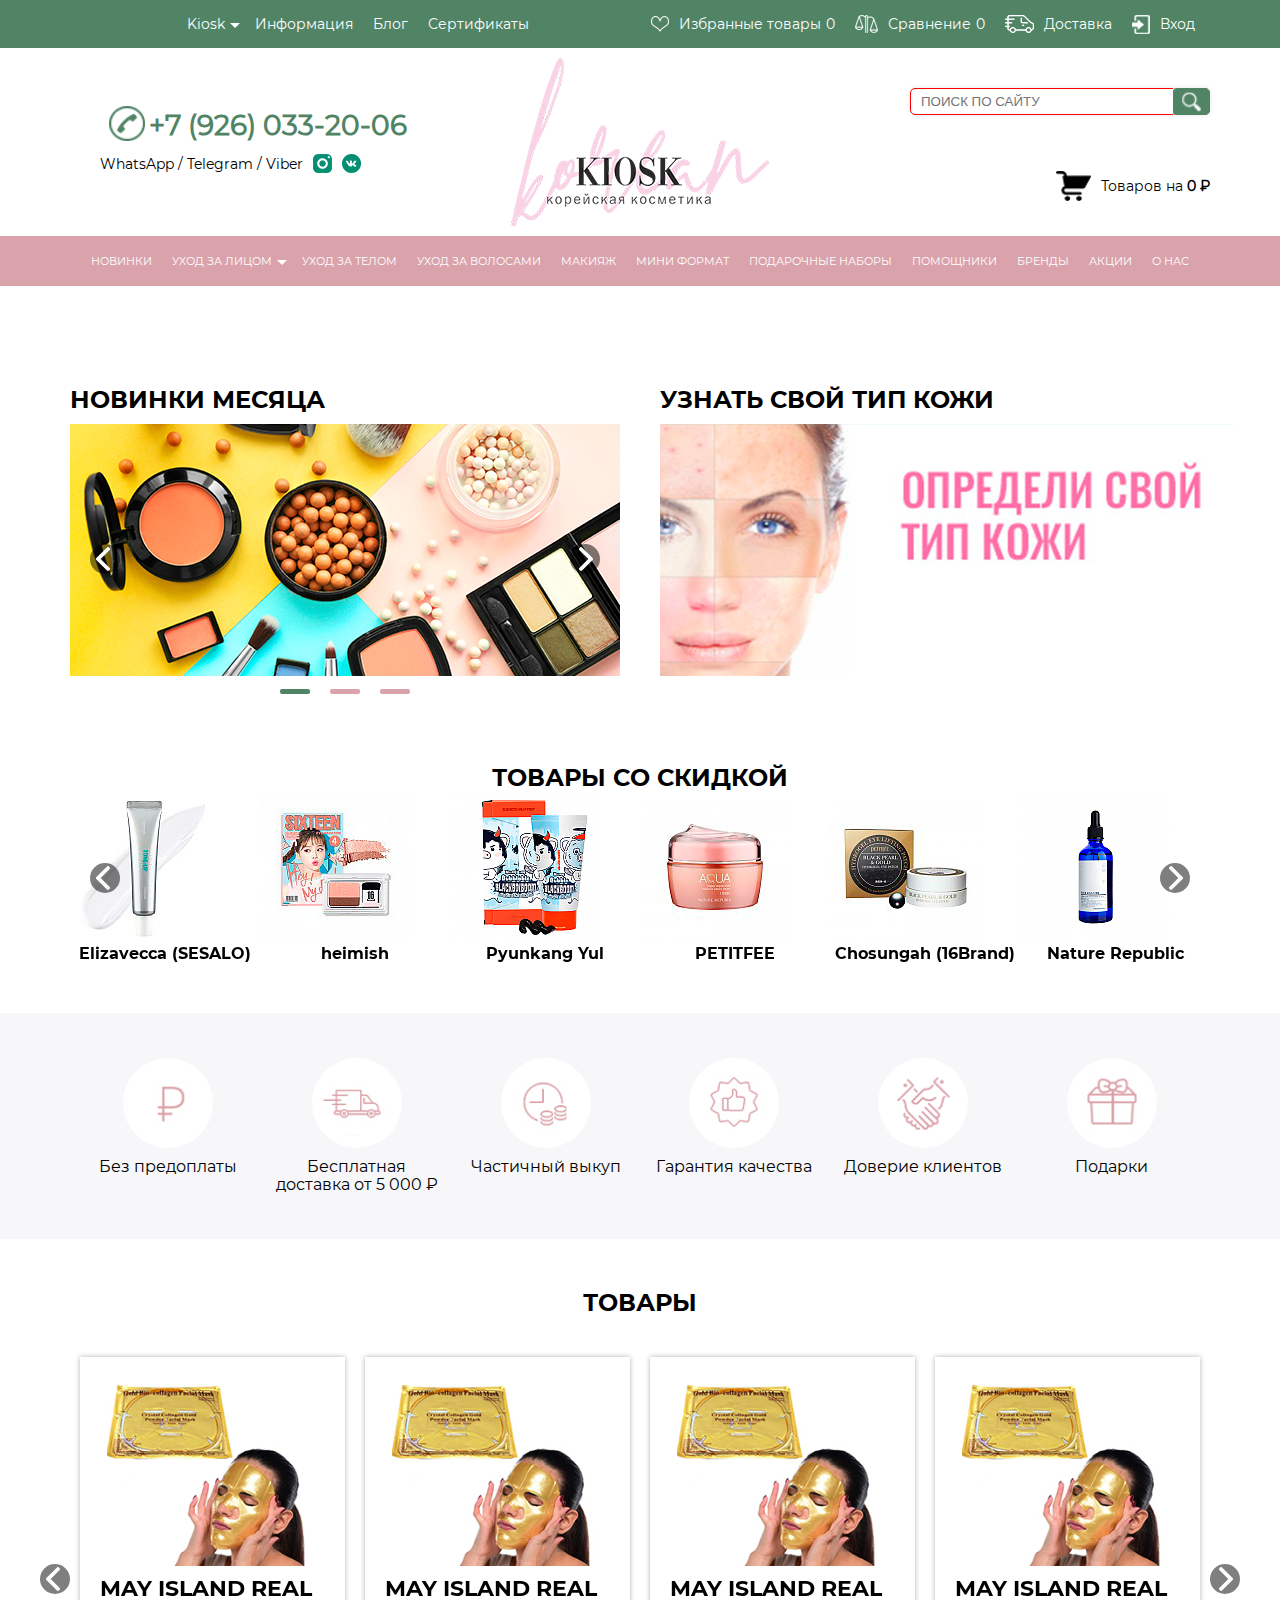
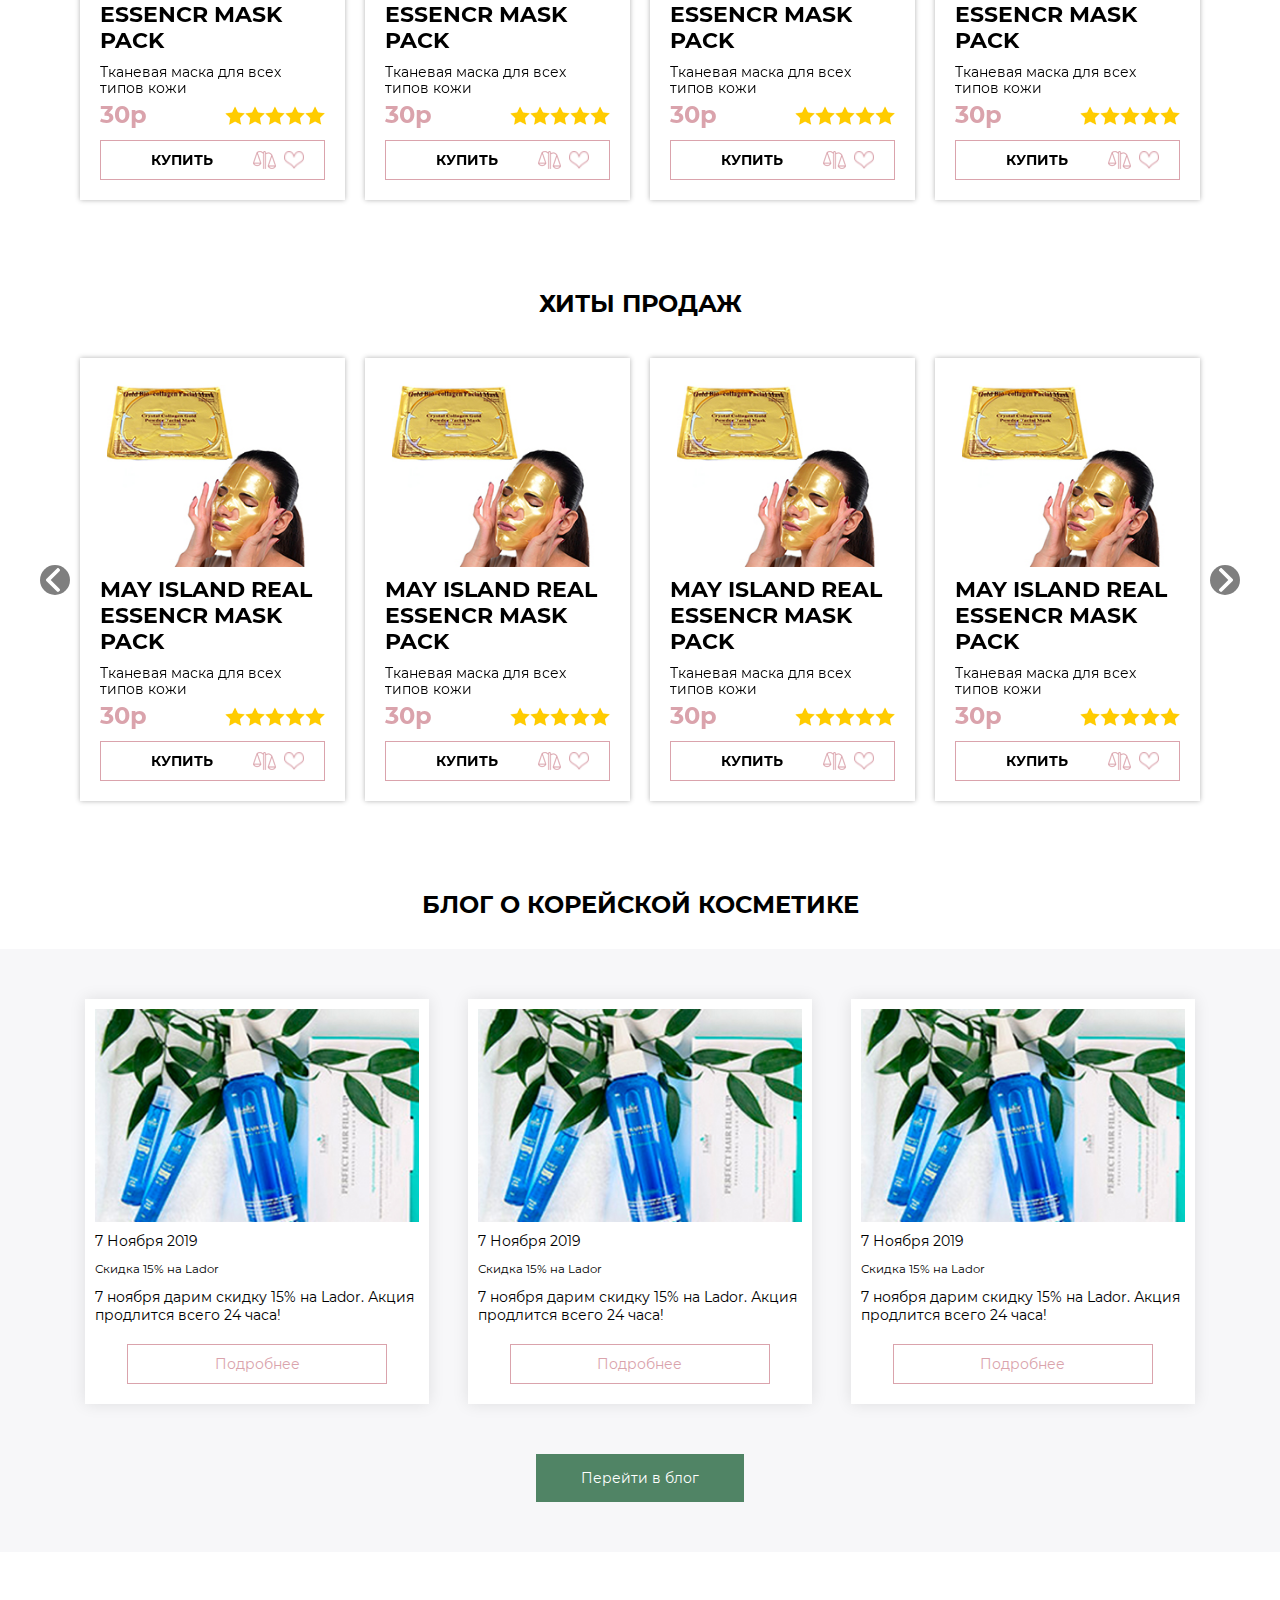
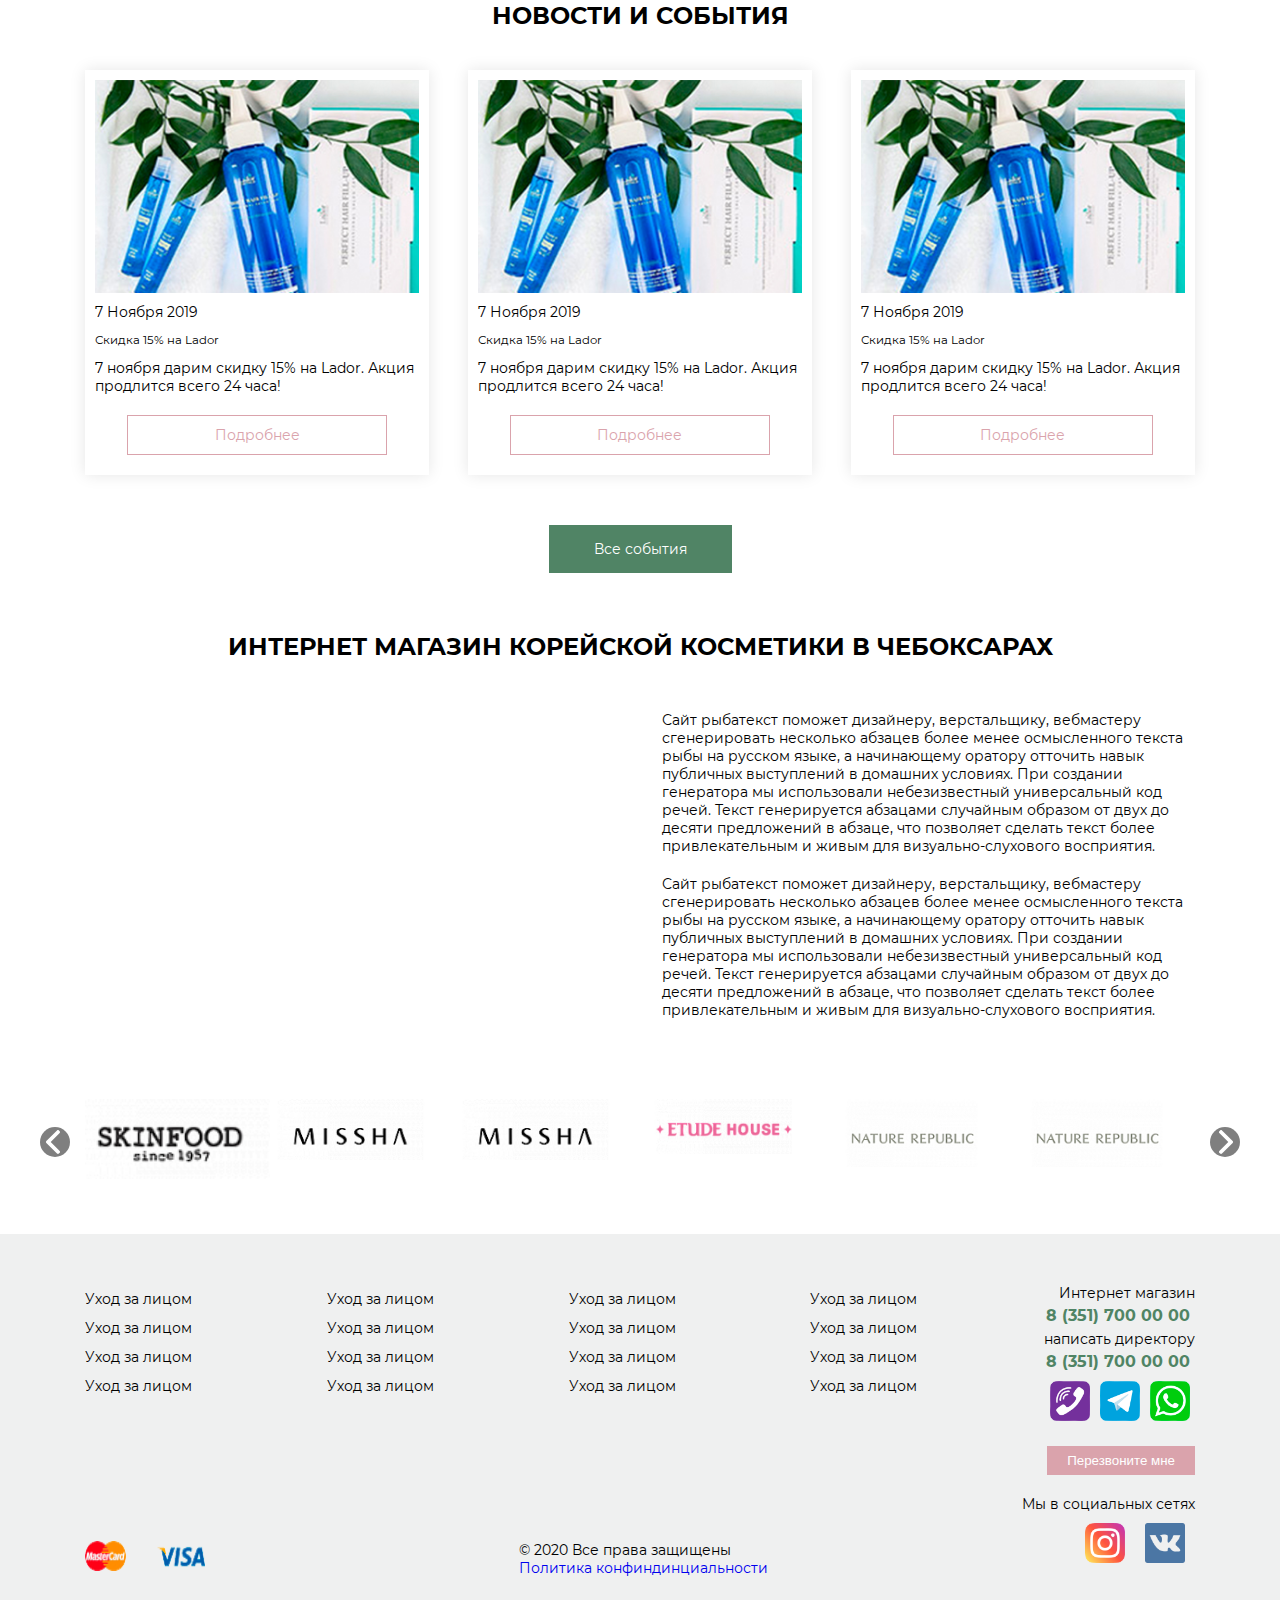
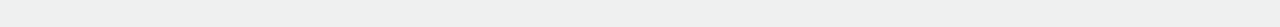
<file: index.html>
<!DOCTYPE html>
<html lang="ru">
<head>
  <meta charset="UTF-8">
  <meta name="viewport" content="width=device-width, initial-scale=1.0, maximum-scale=1.0, user-scalable=no" />
  <meta http-equiv="X-UA-Compatible" content="ie=edge">
  <meta name="format-detection" content="telephone=no">
  <title>Ремонт квартир</title>
  <link rel="shortcut icon" href="img/favicon/favicon.ico" type="image/x-icon">
  <meta property="og:title" content="" />
  <meta name="keywords" content=""/>
  <link rel="stylesheet" href="css/libs.min.css">
  <link rel="stylesheet" href="css/main.css">
</head>
<body>
  <header class="header">
    <div class="header-nav">
      <div class="header-nav-top">
        <nav class="container">
          <div class="menu-toggle ">
            <span></span>
            <span></span>
            <span></span>
          </div>
          <ul class="header-toggle-top">
            <li class="has-children">
              <a href="#">Kiosk</a>
              <ul >
                <li><a href="">О компании</a></li>
                <li><a href="">Новости</a></li>
                <li><a href="">Контакты</a></li>
                <li><a href="">Очень длинннные ттеееекст</a></li>
              </ul>
            </li>
            <li><a href="#">Информация</a></li>
            <li><a href="#">Блог</a></li>
            <li><a href="#">Сертификаты</a></li>
          </ul>
          <div class="login">
            <a href=""><img src="img/icons/like-white.png" alt="">Избранные товары <span>0</span></a>
            <a href=""><img src="img/icons/vesy-light.png" alt="">Сравнение <span>0</span></a>
            <a href=""><img src="img/icons/delivery.png" alt="">Доставка</a>
            <a href=""><img src="img/icons/login.png" alt="">Вход</a>
          </div>
        </nav>
      </div>
      <div class="header-nav-middle container">
        <div class="header-nav-middle-left">
          <a class="phone" href="">+7 (926) 033-20-06</a>
          <div>WhatsApp / Telegram / Viber <a href=""><img src="img/icons/inst-header.png" alt=""></a><a href=""><img src="img/icons/vk-header.png" alt=""></a></div>
        </div>
        <div class="header-nav-middle-center">
          <a href="">
            <img src="img/logo.png" alt="Киоск">
          </a>
        </div>
        <div class="header-nav-middle-right">
          <form role="search" method="get" id="searchform" action="" >
            <input type="text" value="" placeholder="ПОИСК ПО САЙТУ" name="s" id="s" />
            <input type="submit" id="searchsubmit" value="" placeholder="img/logo.png" />
          </form>
          <div class="cart">
            <a href=""><img src="img/icons/cart.png" alt="">Товаров на <strong>0</strong><strong> ₽</strong></a>
          </div>
        </div>
      </div>
      <div class="header-nav-bottom">
        <div class="button call-category">
          Выбрать категорию
        </div>
        <nav>
          <ul>
            <li><a href="#">Новинки</a></li>
            <li class="has-children"><a href="#">Уход за лицом</a>
              <ul>
                <li><a href="">Уход за телом</a></li>
                <li><a href="">Уход за телом</a></li>
                <li><a href="">Уход за телом</a></li>
                <li><a href="">Уход за телом</a></li>
                <li><a href="">Уход за телом</a></li>
              </ul>
            </li>
            <li><a href="#">Уход за телом </a></li>
            <li><a href="#">Уход за волосами</a></li>
            <li><a href="#">МАКИЯЖ</a></li>
            <li><a href="#">мини формат</a></li>
            <li><a href="#">ПОДАРОЧНЫЕ НАБОРЫ</a></li>
            <li><a href="#">ПОМОЩНИКИ</a></li>
            <li><a href="#">БРЕНДЫ</a></li>
            <li><a href="#">АКЦИИ</a></li>
            <li><a href="#">О НАС</a></li>
          </ul>
        </nav>
      </div>
    </div>
  </header>
  <section class="new container">
    <div class="new-left">
      <div class="title">Новинки месяца</div>
      <div class="new-left-wrap">
        <a href="#" class="new-item"><img src="img/slider/1.jpg" alt=""></a>
        <a href="#" class="new-item"><img src="img/slider/2.jpg" alt=""></a>
        <a href="#" class="new-item"><img src="img/slider/1.jpg" alt=""></a>
      </div>
    </div>
    <div class="new-right">
      <div class="title">Узнать свой тип кожи</div>
      <a href=""><img src="img/content/new-left.jpg" alt=""></a>
    </div>
  </section>
  <section class="sale container">
    <div class="title">Товары со скидкой</div>
    <div class="sale-slider">
      <a href="">
        <img src="img/sale-slider/1.jpg" alt="">
        <h3>Elizavecca (SESALO)</h3>
      </a>
      <a href="">
        <img src="img/sale-slider/2.jpg" alt="">
        <h3>heimish</h3>
      </a>
      <a href="">
        <img src="img/sale-slider/3.jpg" alt="">
        <h3>Pyunkang Yul</h3>
      </a>
      <a href="">
        <img src="img/sale-slider/4.jpg" alt="">
        <h3>PETITFEE</h3>
      </a>
      <a href="">
        <img src="img/sale-slider/5.jpg" alt="">
        <h3>Chosungah (16Brand)</h3>
      </a>
      <a href="">
        <img src="img/sale-slider/6.jpg" alt="">
        <h3>Nature Republic</h3>
      </a>
      <a href="">
        <img src="img/sale-slider/3.jpg" alt="">
        <h3>Nature Republic</h3>
      </a>
      <a href="">
        <img src="img/sale-slider/2.jpg" alt="">
        <h3>Nature Republic</h3>
      </a>
      <a href="">
        <img src="img/sale-slider/1.jpg" alt="">
        <h3>Nature Republic</h3>
      </a>
    </div>
  </section>
  <section class="features">
    <div class="features-wrap container">
      <div class="features-wrap-item">
        <img src="img/features/1.jpg" alt="">
        <p>Без предоплаты</p>
      </div>
      <div class="features-wrap-item">
        <img src="img/features/2.jpg" alt="">
        <p>Бесплатная доставка
            от 5 000 ₽</p>
      </div>
      <div class="features-wrap-item">
        <img src="img/features/3.jpg" alt="">
        <p>Частичный выкуп</p>
      </div>
      <div class="features-wrap-item">
        <img src="img/features/4.jpg" alt="">
        <p>Гарантия качества</p>
      </div>
      <div class="features-wrap-item">
        <img src="img/features/5.png" alt="">
        <p>Доверие клиентов</p>
      </div>
      <div class="features-wrap-item">
        <img src="img/features/6.jpg" alt="">
        <p>Подарки</p>
      </div>
    </div>
  </section>
	<section class="greeds container">
    <div class="title">
      Товары
    </div>
    <div class="greeds-wrap">
      <div class="greeds-wrap-item">
        <img src="img/content/greed.jpg" alt="">
        <h3>
          MAY ISLAND REAL ESSENCR
            MASK PACK
        </h3>
        <p>
          Тканевая маска для всех типов кожи
        </p>
        <div class="greeds-wrap-item-like">
          <span class="greeds-cost">30р</span>
          <span><img src="img/icons/stars.png" alt=""></span>
        </div>
        <div class="greeds-wrap-item-cart">
          <div>
            КУПИТЬ
          </div>
          <span>
            <img src="img/icons/22.png" alt="">
          </span>
          <span>
            <img src="img/icons/like.png" alt="">
          </span>
        </div>
      </div>
      <div class="greeds-wrap-item">
        <img src="img/content/greed.jpg" alt="">
        <h3>
          MAY ISLAND REAL ESSENCR
            MASK PACK
        </h3>
        <p>
          Тканевая маска для всех типов кожи
        </p>
        <div class="greeds-wrap-item-like">
          <span class="greeds-cost">30р</span>
          <span><img src="img/icons/stars.png" alt=""></span>
        </div>
        <div class="greeds-wrap-item-cart">
          <div>
            КУПИТЬ
          </div>
          <span>
            <img src="img/icons/22.png" alt="">
          </span>
          <span>
            <img src="img/icons/like.png" alt="">
          </span>
        </div>
      </div>
      <div class="greeds-wrap-item">
        <img src="img/content/greed.jpg" alt="">
        <h3>
          MAY ISLAND REAL ESSENCR
            MASK PACK
        </h3>
        <p>
          Тканевая маска для всех типов кожи
        </p>
        <div class="greeds-wrap-item-like">
          <span class="greeds-cost">30р</span>
          <span><img src="img/icons/stars.png" alt=""></span>
        </div>
        <div class="greeds-wrap-item-cart">
          <div>
            КУПИТЬ
          </div>
          <span>
            <img src="img/icons/22.png" alt="">
          </span>
          <span>
            <img src="img/icons/like.png" alt="">
          </span>
        </div>
      </div>
      <div class="greeds-wrap-item">
        <img src="img/content/greed.jpg" alt="">
        <h3>
          MAY ISLAND REAL ESSENCR
            MASK PACK
        </h3>
        <p>
          Тканевая маска для всех типов кожи
        </p>
        <div class="greeds-wrap-item-like">
          <span class="greeds-cost">30р</span>
          <span><img src="img/icons/stars.png" alt=""></span>
        </div>
        <div class="greeds-wrap-item-cart">
          <div>
            КУПИТЬ
          </div>
          <span>
            <img src="img/icons/22.png" alt="">
          </span>
          <span>
            <img src="img/icons/like.png" alt="">
          </span>
        </div>
      </div>
      <div class="greeds-wrap-item">
        <img src="img/content/greed.jpg" alt="">
        <h3>
          MAY ISLAND REAL ESSENCR
            MASK PACK
        </h3>
        <p>
          Тканевая маска для всех типов кожи
        </p>
        <div class="greeds-wrap-item-like">
          <span class="greeds-cost">30р</span>
          <span><img src="img/icons/stars.png" alt=""></span>
        </div>
        <div class="greeds-wrap-item-cart">
          <div>
            КУПИТЬ
          </div>
          <span>
            <img src="img/icons/22.png" alt="">
          </span>
          <span>
            <img src="img/icons/like.png" alt="">
          </span>
        </div>
      </div>
      <div class="greeds-wrap-item">
        <img src="img/content/greed.jpg" alt="">
        <h3>
          MAY ISLAND REAL ESSENCR
            MASK PACK
        </h3>
        <p>
          Тканевая маска для всех типов кожи
        </p>
        <div class="greeds-wrap-item-like">
          <span class="greeds-cost">30р</span>
          <span><img src="img/icons/stars.png" alt=""></span>
        </div>
        <div class="greeds-wrap-item-cart">
          <div>
            КУПИТЬ
          </div>
          <span>
            <img src="img/icons/22.png" alt="">
          </span>
          <span>
            <img src="img/icons/like.png" alt="">
          </span>
        </div>
      </div>
      <div class="greeds-wrap-item">
        <img src="img/content/greed.jpg" alt="">
        <h3>
          MAY ISLAND REAL ESSENCR
            MASK PACK
        </h3>
        <p>
          Тканевая маска для всех типов кожи
        </p>
        <div class="greeds-wrap-item-like">
          <span class="greeds-cost">30р</span>
          <span><img src="img/icons/stars.png" alt=""></span>
        </div>
        <div class="greeds-wrap-item-cart">
          <div>
            КУПИТЬ
          </div>
          <span>
            <img src="img/icons/22.png" alt="">
          </span>
          <span>
            <img src="img/icons/like.png" alt="">
          </span>
        </div>
      </div>
    </div>

  </section>
	<section class="greeds heets container">
    <div class="title">
      Хиты продаж
    </div>
    <div class="greeds-wrap">
      <div class="greeds-wrap-item">
        <img src="img/content/greed.jpg" alt="">
        <h3>
          MAY ISLAND REAL ESSENCR
            MASK PACK
        </h3>
        <p>
          Тканевая маска для всех типов кожи
        </p>
        <div class="greeds-wrap-item-like">
          <span class="greeds-cost">30р</span>
          <span><img src="img/icons/stars.png" alt=""></span>
        </div>
        <div class="greeds-wrap-item-cart">
          <div>
            КУПИТЬ
          </div>
          <span>
            <img src="img/icons/22.png" alt="">
          </span>
          <span>
            <img src="img/icons/like.png" alt="">
          </span>
        </div>
      </div>
      <div class="greeds-wrap-item">
        <img src="img/content/greed.jpg" alt="">
        <h3>
          MAY ISLAND REAL ESSENCR
            MASK PACK
        </h3>
        <p>
          Тканевая маска для всех типов кожи
        </p>
        <div class="greeds-wrap-item-like">
          <span class="greeds-cost">30р</span>
          <span><img src="img/icons/stars.png" alt=""></span>
        </div>
        <div class="greeds-wrap-item-cart">
          <div>
            КУПИТЬ
          </div>
          <span>
            <img src="img/icons/22.png" alt="">
          </span>
          <span>
            <img src="img/icons/like.png" alt="">
          </span>
        </div>
      </div>
      <div class="greeds-wrap-item">
        <img src="img/content/greed.jpg" alt="">
        <h3>
          MAY ISLAND REAL ESSENCR
            MASK PACK
        </h3>
        <p>
          Тканевая маска для всех типов кожи
        </p>
        <div class="greeds-wrap-item-like">
          <span class="greeds-cost">30р</span>
          <span><img src="img/icons/stars.png" alt=""></span>
        </div>
        <div class="greeds-wrap-item-cart">
          <div>
            КУПИТЬ
          </div>
          <span>
            <img src="img/icons/22.png" alt="">
          </span>
          <span>
            <img src="img/icons/like.png" alt="">
          </span>
        </div>
      </div>
      <div class="greeds-wrap-item">
        <img src="img/content/greed.jpg" alt="">
        <h3>
          MAY ISLAND REAL ESSENCR
            MASK PACK
        </h3>
        <p>
          Тканевая маска для всех типов кожи
        </p>
        <div class="greeds-wrap-item-like">
          <span class="greeds-cost">30р</span>
          <span><img src="img/icons/stars.png" alt=""></span>
        </div>
        <div class="greeds-wrap-item-cart">
          <div>
            КУПИТЬ
          </div>
          <span>
            <img src="img/icons/22.png" alt="">
          </span>
          <span>
            <img src="img/icons/like.png" alt="">
          </span>
        </div>
      </div>
      <div class="greeds-wrap-item">
        <img src="img/content/greed.jpg" alt="">
        <h3>
          MAY ISLAND REAL ESSENCR
            MASK PACK
        </h3>
        <p>
          Тканевая маска для всех типов кожи
        </p>
        <div class="greeds-wrap-item-like">
          <span class="greeds-cost">30р</span>
          <span><img src="img/icons/stars.png" alt=""></span>
        </div>
        <div class="greeds-wrap-item-cart">
          <div>
            КУПИТЬ
          </div>
          <span>
            <img src="img/icons/22.png" alt="">
          </span>
          <span>
            <img src="img/icons/like.png" alt="">
          </span>
        </div>
      </div>
      <div class="greeds-wrap-item">
        <img src="img/content/greed.jpg" alt="">
        <h3>
          MAY ISLAND REAL ESSENCR
            MASK PACK
        </h3>
        <p>
          Тканевая маска для всех типов кожи
        </p>
        <div class="greeds-wrap-item-like">
          <span class="greeds-cost">30р</span>
          <span><img src="img/icons/stars.png" alt=""></span>
        </div>
        <div class="greeds-wrap-item-cart">
          <div>
            КУПИТЬ
          </div>
          <span>
            <img src="img/icons/22.png" alt="">
          </span>
          <span>
            <img src="img/icons/like.png" alt="">
          </span>
        </div>
      </div>
      <div class="greeds-wrap-item">
        <img src="img/content/greed.jpg" alt="">
        <h3>
          MAY ISLAND REAL ESSENCR
            MASK PACK
        </h3>
        <p>
          Тканевая маска для всех типов кожи
        </p>
        <div class="greeds-wrap-item-like">
          <span class="greeds-cost">30р</span>
          <span><img src="img/icons/stars.png" alt=""></span>
        </div>
        <div class="greeds-wrap-item-cart">
          <div>
            КУПИТЬ
          </div>
          <span>
            <img src="img/icons/22.png" alt="">
          </span>
          <span>
            <img src="img/icons/like.png" alt="">
          </span>
        </div>
      </div>
    </div>

  </section>
  <section class="blog">
    <div class="title">
      Блог о корейской косметике
    </div>
    <div class="blog-wrap">
      <div class="blog-wrap-wrapper container">
        <div class="blog-wrap-wrapper-item">
          <img src="img/content/lador_ANONS.jpg" alt="">
          <span class="date">
            7 Ноября 2019
          </span>
          <small>
            Скидка 15% на Lador
          </small>
            <p>
                7 ноября дарим скидку 15% на Lador. Акция продлится всего 24 часа!
            </p>
            <a href="#" class="button">Подробнее</a>
        </div>
        <div class="blog-wrap-wrapper-item">
          <img src="img/content/lador_ANONS.jpg" alt="">
          <span class="date">
            7 Ноября 2019
          </span>
          <small>
            Скидка 15% на Lador
          </small>
            <p>
                7 ноября дарим скидку 15% на Lador. Акция продлится всего 24 часа!
            </p>
            <a href="#" class="button">Подробнее</a>
        </div>
        <div class="blog-wrap-wrapper-item">
          <img src="img/content/lador_ANONS.jpg" alt="">
          <span class="date">
            7 Ноября 2019
          </span>
          <small>
            Скидка 15% на Lador
          </small>
            <p>
                7 ноября дарим скидку 15% на Lador. Акция продлится всего 24 часа!
            </p>
            <a href="#" class="button">Подробнее</a>
        </div>
      </div>
      <a href="#" class="button2">Перейти в блог</a>
    </div>
  </section>
  <section class="news">
    <div class="title">
      Новости и события
    </div>
    <div class="news-wrap">
      <div class="news-wrap-wrapper container">
        <div class="news-wrap-wrapper-item">
          <img src="img/content/lador_ANONS.jpg" alt="">
          <span class="date">
            7 Ноября 2019
          </span>
          <small>
            Скидка 15% на Lador
          </small>
            <p>
                7 ноября дарим скидку 15% на Lador. Акция продлится всего 24 часа!
            </p>
            <a href="#" class="button">Подробнее</a>
        </div>
        <div class="news-wrap-wrapper-item">
          <img src="img/content/lador_ANONS.jpg" alt="">
          <span class="date">
            7 Ноября 2019
          </span>
          <small>
            Скидка 15% на Lador
          </small>
            <p>
                7 ноября дарим скидку 15% на Lador. Акция продлится всего 24 часа!
            </p>
            <a href="#" class="button">Подробнее</a>
        </div>
        <div class="news-wrap-wrapper-item">
          <img src="img/content/lador_ANONS.jpg" alt="">
          <span class="date">
            7 Ноября 2019
          </span>
          <small>
            Скидка 15% на Lador
          </small>
            <p>
                7 ноября дарим скидку 15% на Lador. Акция продлится всего 24 часа!
            </p>
            <a href="#" class="button">Подробнее</a>
        </div>
      </div>
      <a href="#" class="button2">Все события</a>
    </div>
  </section>
  <section class="chebox container">
    <div class="title">
        Интернет магазин корейской косметики в ЧЕБОКСАРАХ
    </div>
    <div class="chebox-wrap">
      <div class="chebox-wrap-left">
          <iframe width="560" height="315" src="https://www.youtube.com/embed/z3Dxsml53D8" frameborder="0" allow="accelerometer; autoplay; encrypted-media; gyroscope; picture-in-picture" allowfullscreen></iframe>
      </div>
      <div class="chebox-wrap-right">
        <p>
          Сайт рыбатекст поможет дизайнеру, верстальщику, вебмастеру сгенерировать несколько абзацев более менее осмысленного текста рыбы на русском языке, а начинающему оратору отточить навык публичных выступлений в домашних условиях. При создании генератора мы использовали небезизвестный универсальный код речей. Текст генерируется абзацами случайным образом от двух до десяти предложений в абзаце, что позволяет сделать текст более привлекательным и живым для визуально-слухового восприятия.
        </p>
        <p>
          Сайт рыбатекст поможет дизайнеру, верстальщику, вебмастеру сгенерировать несколько абзацев более менее осмысленного текста рыбы на русском языке, а начинающему оратору отточить навык публичных выступлений в домашних условиях. При создании генератора мы использовали небезизвестный универсальный код речей. Текст генерируется абзацами случайным образом от двух до десяти предложений в абзаце, что позволяет сделать текст более привлекательным и живым для визуально-слухового восприятия.
        </p>
      </div>
    </div>

  </section>
  <section class="sponsor container">
    <img src="img/slider-footer/1.jpg" alt="">
    <img src="img/slider-footer/2.jpg" alt="">
    <img src="img/slider-footer/2.jpg" alt="">
    <img src="img/slider-footer/3.jpg" alt="">
    <img src="img/slider-footer/4.jpg" alt="">
    <img src="img/slider-footer/4.jpg" alt="">
    <img src="img/slider-footer/5.jpg" alt="">
    <img src="img/slider-footer/6.jpg" alt="">
    <img src="img/slider-footer/6.jpg" alt="">
    <img src="img/slider-footer/6.jpg" alt="">
  </section>
  <div class="footer">
    <div class="footer-wrap container">
      <div class="footer-wrap-left">
        <div class="footer-wrap-left-top">
          <ul>
            <li><a href="">Уход за лицом</a></li>
            <li><a href="">Уход за лицом</a></li>
            <li><a href="">Уход за лицом</a></li>
            <li><a href="">Уход за лицом</a></li>
          </ul>
          <ul>
            <li><a href="">Уход за лицом</a></li>
            <li><a href="">Уход за лицом</a></li>
            <li><a href="">Уход за лицом</a></li>
            <li><a href="">Уход за лицом</a></li>
          </ul>
          <ul>
            <li><a href="">Уход за лицом</a></li>
            <li><a href="">Уход за лицом</a></li>
            <li><a href="">Уход за лицом</a></li>
            <li><a href="">Уход за лицом</a></li>
          </ul>
          <ul>
            <li><a href="">Уход за лицом</a></li>
            <li><a href="">Уход за лицом</a></li>
            <li><a href="">Уход за лицом</a></li>
            <li><a href="">Уход за лицом</a></li>
          </ul>
        </div>
        <div class="footer-wrap-left-bottom">
          <img src="img/icons/logos.png" alt="">
          <div>
            © 2020 Все права защищены
            <a href="#">Политика конфиндинциальности</a>
          </div>
        </div>
      </div>
      <div class="footer-wrap-right">
        <div class="footer-wrap-right-top">
          <span>Интернет магазин</span>
          <a href="">8 (351) 700 00 00</a>
          <span>написать директору</span>
          <a href="">8 (351) 700 00 00</a>
          <div class="footer-wrap-right-top-social">
            <a href=""><img src="img/icons/viber.png" alt=""></a>
            <a href=""><img src="img/icons/tg.png" alt=""></a>
            <a href=""><img src="img/icons/wap.png" alt=""></a>
          </div>
          <button>Перезвоните мне</button>
        </div>
        <div class="footer-wrap-right-bottom">
          <span>Мы в социальных сетях</span>
          <div>
            <a href=""><img src="img/icons/instagram.png" alt=""></a>
            <a href=""><img src="img/icons/vk.png" alt=""></a>
          </div>
        </div>
      </div>
    </div>
  </div>

  <script src="https://code.jquery.com/jquery-3.4.1.min.js"></script>
  <script src="js/libs.min.js"></script>
  <script src="js/common.js"></script>
</body>
</html>
</file>
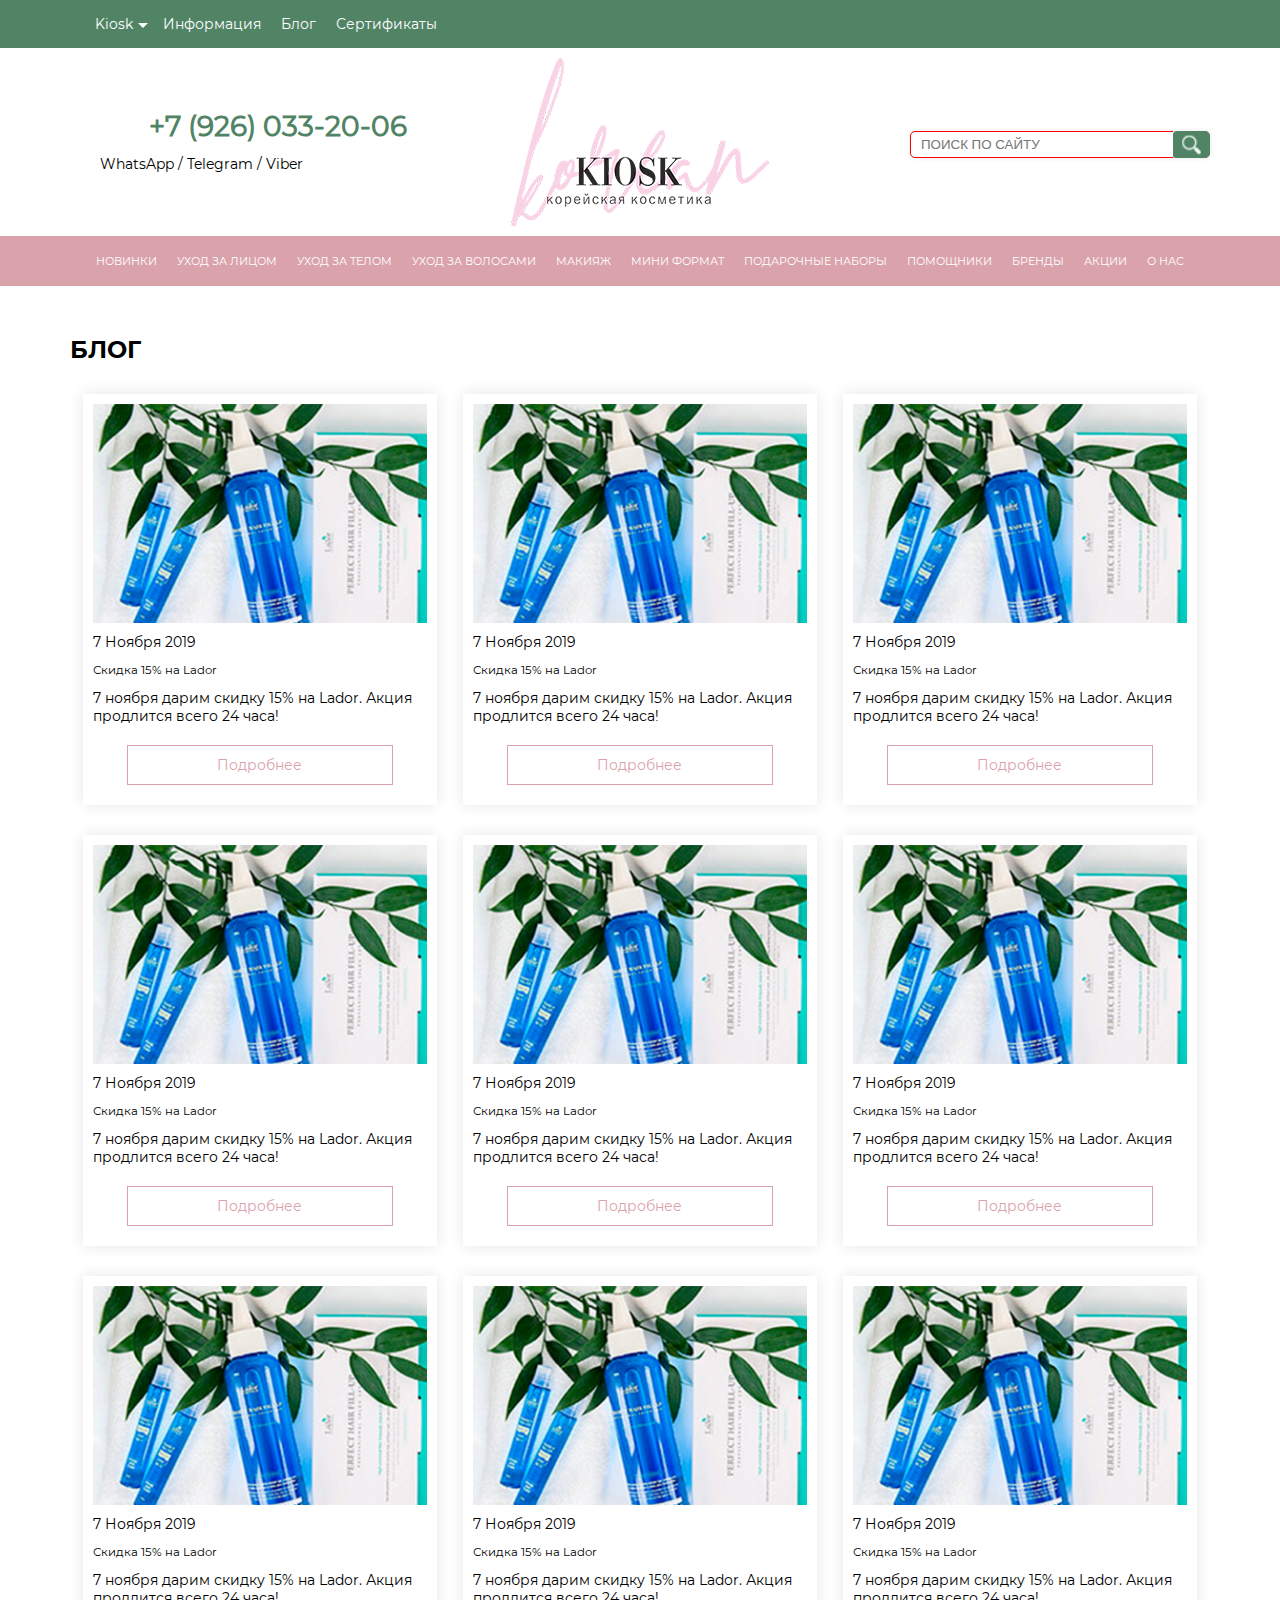
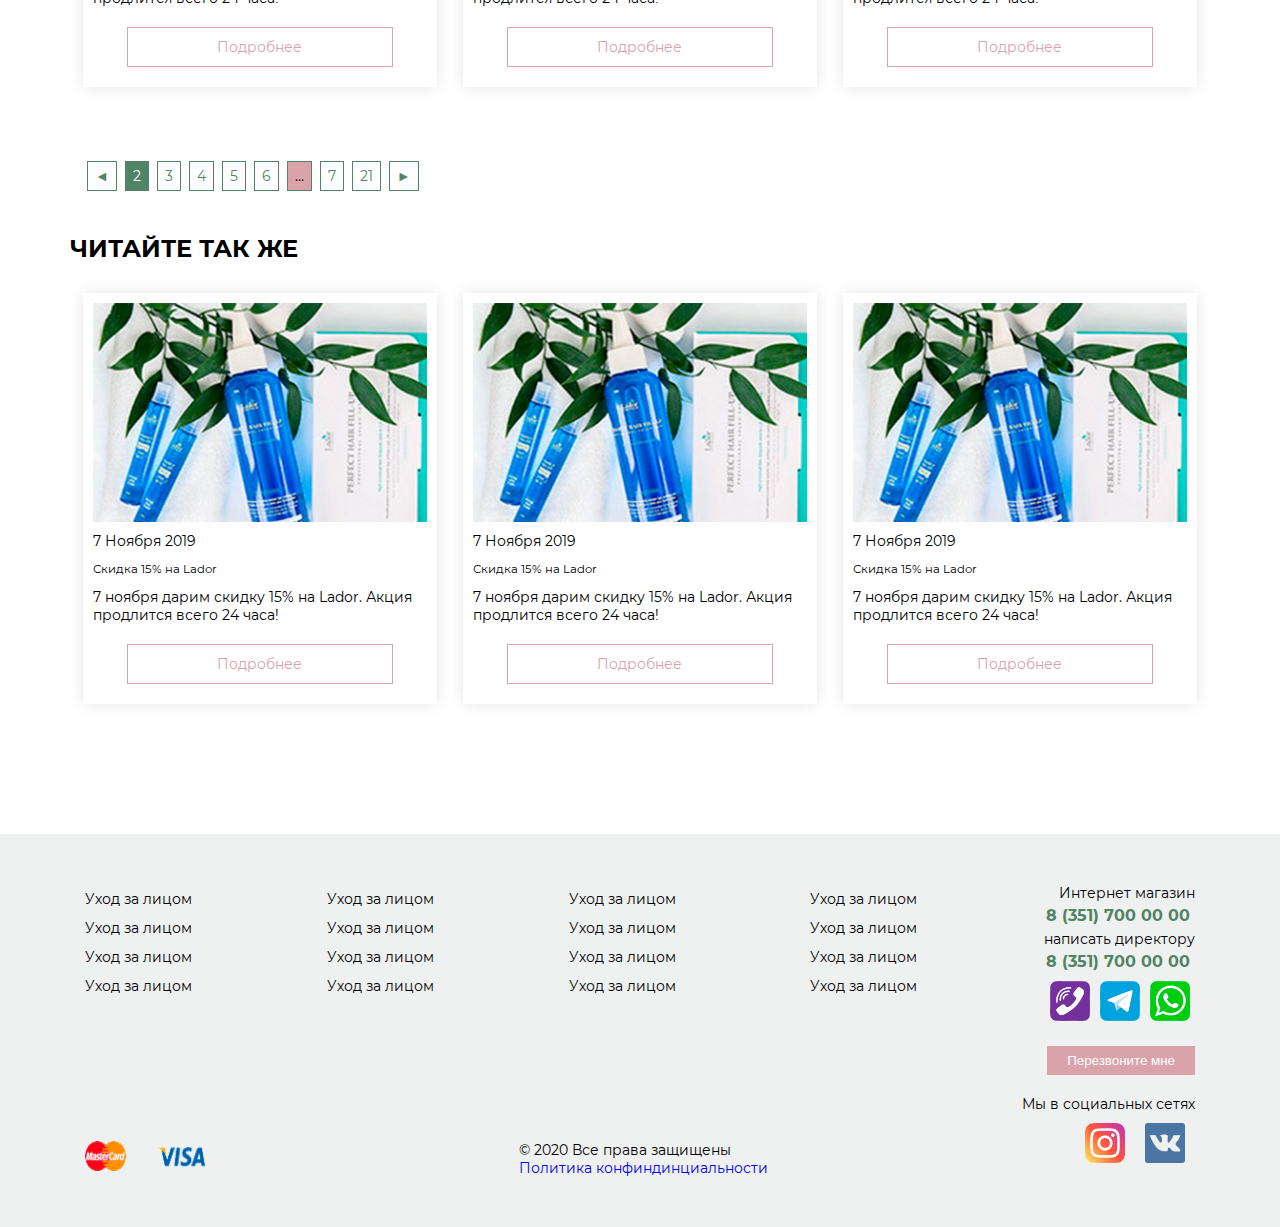
<file: page-blog.html>
<!DOCTYPE html>
<html lang="ru">
<head>
  <meta charset="UTF-8">
  <meta name="viewport" content="width=device-width, initial-scale=1.0, maximum-scale=1.0, user-scalable=no" />
  <meta http-equiv="X-UA-Compatible" content="ie=edge">
  <meta name="format-detection" content="telephone=no">
  <title>Ремонт квартир</title>
  <link rel="shortcut icon" href="img/favicon/favicon.ico" type="image/x-icon">
  <meta property="og:title" content="" />
  <meta name="keywords" content=""/>
  <link rel="stylesheet" href="css/libs.min.css">
  <link rel="stylesheet" href="css/main.css">
</head>
<body>
  <header class="header">
    <div class="header-nav">
      <div class="header-nav-top">
        <nav class="container">
          <ul>
            <li class="has-children">
              <a href="#">Kiosk</a>
              <ul>
                <li><a href="">О компании</a></li>
                <li><a href="">Новости</a></li>
                <li><a href="">Контакты</a></li>
                <li><a href="">Очень длинннные ттеееекст</a></li>
              </ul>
            </li>
            <li><a href="#">Информация</a></li>
            <li><a href="#">Блог</a></li>
            <li><a href="#">Сертификаты</a></li>
          </ul>
        </nav>
      </div>
      <div class="header-nav-middle container">
        <div class="header-nav-middle-left">
          <a href="">+7 (926) 033-20-06</a>
          <div>WhatsApp / Telegram / Viber</div>
        </div>
        <div class="header-nav-middle-center">
          <a href="">
            <img src="img/logo.png" alt="Киоск">
          </a>
        </div>
        <div class="header-nav-middle-right">
          <form role="search" method="get" id="searchform" action="" >
            <input type="text" value="" placeholder="ПОИСК ПО САЙТУ" name="s" id="s" />
            <input type="submit" id="searchsubmit" value="" placeholder="img/logo.png" />
          </form>
        </div>
      </div>
      <div class="header-nav-bottom">
        <div class="button call-category">
          Выбрать категорию
        </div>
        <nav>
          <ul>
            <li><a href="#">Новинки</a></li>
            <li><a href="#">Уход за лицом</a></li>
            <li><a href="#">Уход за телом </a></li>
            <li><a href="#">Уход за волосами</a></li>
            <li><a href="#">МАКИЯЖ</a></li>
            <li><a href="#">мини формат</a></li>
            <li><a href="#">ПОДАРОЧНЫЕ НАБОРЫ</a></li>
            <li><a href="#">ПОМОЩНИКИ</a></li>
            <li><a href="#">БРЕНДЫ</a></li>
            <li><a href="#">АКЦИИ</a></li>
            <li><a href="#">О НАС</a></li>
          </ul>
        </nav>
      </div>
    </div>
  </header>
  <section class="page-blog container">
    <div class="title">Блог</div>
    <div class="page-blog-item">
      <img src="img/content/lador_ANONS.jpg" alt="">
      <span class="date">
        7 Ноября 2019
      </span>
      <small>
        Скидка 15% на Lador
      </small>
      <p>
          7 ноября дарим скидку 15% на Lador. Акция продлится всего 24 часа!
      </p>
      <a href="#" class="button">Подробнее</a>
    </div>
    <div class="page-blog-item">
      <img src="img/content/lador_ANONS.jpg" alt="">
      <span class="date">
        7 Ноября 2019
      </span>
      <small>
        Скидка 15% на Lador
      </small>
      <p>
          7 ноября дарим скидку 15% на Lador. Акция продлится всего 24 часа!
      </p>
      <a href="#" class="button">Подробнее</a>
    </div>
    <div class="page-blog-item">
      <img src="img/content/lador_ANONS.jpg" alt="">
      <span class="date">
        7 Ноября 2019
      </span>
      <small>
        Скидка 15% на Lador
      </small>
      <p>
          7 ноября дарим скидку 15% на Lador. Акция продлится всего 24 часа!
      </p>
      <a href="#" class="button">Подробнее</a>
    </div>
    <div class="page-blog-item">
      <img src="img/content/lador_ANONS.jpg" alt="">
      <span class="date">
        7 Ноября 2019
      </span>
      <small>
        Скидка 15% на Lador
      </small>
      <p>
          7 ноября дарим скидку 15% на Lador. Акция продлится всего 24 часа!
      </p>
      <a href="#" class="button">Подробнее</a>
    </div>
    <div class="page-blog-item">
      <img src="img/content/lador_ANONS.jpg" alt="">
      <span class="date">
        7 Ноября 2019
      </span>
      <small>
        Скидка 15% на Lador
      </small>
      <p>
          7 ноября дарим скидку 15% на Lador. Акция продлится всего 24 часа!
      </p>
      <a href="#" class="button">Подробнее</a>
    </div>
    <div class="page-blog-item">
      <img src="img/content/lador_ANONS.jpg" alt="">
      <span class="date">
        7 Ноября 2019
      </span>
      <small>
        Скидка 15% на Lador
      </small>
      <p>
          7 ноября дарим скидку 15% на Lador. Акция продлится всего 24 часа!
      </p>
      <a href="#" class="button">Подробнее</a>
    </div>
    <div class="page-blog-item">
      <img src="img/content/lador_ANONS.jpg" alt="">
      <span class="date">
        7 Ноября 2019
      </span>
      <small>
        Скидка 15% на Lador
      </small>
      <p>
          7 ноября дарим скидку 15% на Lador. Акция продлится всего 24 часа!
      </p>
      <a href="#" class="button">Подробнее</a>
    </div>
    <div class="page-blog-item">
      <img src="img/content/lador_ANONS.jpg" alt="">
      <span class="date">
        7 Ноября 2019
      </span>
      <small>
        Скидка 15% на Lador
      </small>
      <p>
          7 ноября дарим скидку 15% на Lador. Акция продлится всего 24 часа!
      </p>
      <a href="#" class="button">Подробнее</a>
    </div>
    <div class="page-blog-item">
      <img src="img/content/lador_ANONS.jpg" alt="">
      <span class="date">
        7 Ноября 2019
      </span>
      <small>
        Скидка 15% на Lador
      </small>
      <p>
          7 ноября дарим скидку 15% на Lador. Акция продлится всего 24 часа!
      </p>
      <a href="#" class="button">Подробнее</a>
    </div>
  </section>
  <div class="pagination container">
      <div class="wp-pagenavi">
          <a href=""class="prev">&#9668;</a>
          <span class="current">2</span>
          <a href="">3</a>
          <a href="">4</a>
          <a href="">5</a>
          <a href="">6</a>
          <span class="extend">…</span>
          <a href="">7</a>
          <a class="last" href="">21</a>
          <a class="next" href="">&#9658;</a>
        </div>
  </div>
  <section class="page-blog container">
    <div class="title">Читайте так же</div>
    <div class="page-blog-item">
      <img src="img/content/lador_ANONS.jpg" alt="">
      <span class="date">
        7 Ноября 2019
      </span>
      <small>
        Скидка 15% на Lador
      </small>
      <p>
          7 ноября дарим скидку 15% на Lador. Акция продлится всего 24 часа!
      </p>
      <a href="#" class="button">Подробнее</a>
    </div>
    <div class="page-blog-item">
      <img src="img/content/lador_ANONS.jpg" alt="">
      <span class="date">
        7 Ноября 2019
      </span>
      <small>
        Скидка 15% на Lador
      </small>
      <p>
          7 ноября дарим скидку 15% на Lador. Акция продлится всего 24 часа!
      </p>
      <a href="#" class="button">Подробнее</a>
    </div>
    <div class="page-blog-item">
      <img src="img/content/lador_ANONS.jpg" alt="">
      <span class="date">
        7 Ноября 2019
      </span>
      <small>
        Скидка 15% на Lador
      </small>
      <p>
          7 ноября дарим скидку 15% на Lador. Акция продлится всего 24 часа!
      </p>
      <a href="#" class="button">Подробнее</a>
    </div>
    
  </section>


  <div class="footer">
    <div class="footer-wrap container">
      <div class="footer-wrap-left">
        <div class="footer-wrap-left-top">
          <ul>
            <li><a href="">Уход за лицом</a></li>
            <li><a href="">Уход за лицом</a></li>
            <li><a href="">Уход за лицом</a></li>
            <li><a href="">Уход за лицом</a></li>
          </ul>
          <ul>
            <li><a href="">Уход за лицом</a></li>
            <li><a href="">Уход за лицом</a></li>
            <li><a href="">Уход за лицом</a></li>
            <li><a href="">Уход за лицом</a></li>
          </ul>
          <ul>
            <li><a href="">Уход за лицом</a></li>
            <li><a href="">Уход за лицом</a></li>
            <li><a href="">Уход за лицом</a></li>
            <li><a href="">Уход за лицом</a></li>
          </ul>
          <ul>
            <li><a href="">Уход за лицом</a></li>
            <li><a href="">Уход за лицом</a></li>
            <li><a href="">Уход за лицом</a></li>
            <li><a href="">Уход за лицом</a></li>
          </ul>
        </div>
        <div class="footer-wrap-left-bottom">
          <img src="img/icons/logos.png" alt="">
          <div>
            © 2020 Все права защищены
            <a href="#">Политика конфиндинциальности</a>
          </div>
        </div>
      </div>
      <div class="footer-wrap-right">
        <div class="footer-wrap-right-top">
          <span>Интернет магазин</span>
          <a href="">8 (351) 700 00 00</a>
          <span>написать директору</span>
          <a href="">8 (351) 700 00 00</a>
          <div class="footer-wrap-right-top-social">
            <a href=""><img src="img/icons/viber.png" alt=""></a>
            <a href=""><img src="img/icons/tg.png" alt=""></a>
            <a href=""><img src="img/icons/wap.png" alt=""></a>
          </div>
          <button>Перезвоните мне</button>
        </div>
        <div class="footer-wrap-right-bottom">
          <span>Мы в социальных сетях</span>
          <div>
            <a href=""><img src="img/icons/instagram.png" alt=""></a>
            <a href=""><img src="img/icons/vk.png" alt=""></a>
          </div>
        </div>
      </div>
    </div>
  </div>

  <script src="https://code.jquery.com/jquery-3.4.1.min.js"></script>
  <script src="js/libs.min.js"></script>
  <script src="js/common.js"></script>
</body>
</html>
</file>
<file: css/main.css>
@font-face {
  font-family: 'Mreg';
  font-display: swap;
  src: url("../fonts/Montserrat-Regular.ttf");
  font-weight: normal;
  font-style: normal;
}

@font-face {
  font-family: 'Mbold';
  font-display: swap;
  src: url("../fonts/Montserrat-Bold.ttf");
  font-weight: normal;
  font-style: normal;
}

* {
  -webkit-box-sizing: border-box;
          box-sizing: border-box;
  margin: 0;
  padding: 0;
}

body, html {
  margin: 0;
  padding: 0;
  width: auto;
  overflow-x: hidden;
  height: auto;
  color: #000;
  font-family: "Mreg", sans-serif;
  -webkit-box-sizing: border-box;
          box-sizing: border-box;
  font-size: 14px;
  line-height: 18px;
  -ms-overflow-style: scrollbar;
}

a, a:hover, a:active, a:link, a:focus {
  text-decoration: none;
  outline: none;
}

ol, ul {
  list-style: none;
  font-size: 18px;
}

div, span, article, nav, section, main, header {
  -webkit-box-sizing: border-box;
          box-sizing: border-box;
  padding: 0;
  margin: 0;
}

input, button, select, textarea {
  -webkit-appearance: none;
     -moz-appearance: none;
          appearance: none;
  border: 1px solid red;
}

input:focus, textarea:focus, select:focus {
  outline: none;
}

h1, h2, h3, h4, h5 {
  font-size: 28px;
  width: 100%;
  font-family: "Mbold", sans-serif;
}

.container {
  width: 100%;
  padding-right: 15px;
  padding-left: 15px;
  margin-right: auto;
  margin-left: auto;
}

.container-fluid {
  width: 100%;
  margin-right: auto;
  margin-left: auto;
}

.row {
  display: -webkit-box;
  display: -ms-flexbox;
  display: flex;
  -ms-flex-wrap: wrap;
  flex-wrap: wrap;
  -webkit-box-align: center;
      -ms-flex-align: center;
          align-items: center;
}

@media (min-width: 576px) {
  .container {
    max-width: 540px;
  }
}

@media (min-width: 768px) {
  .container {
    max-width: 720px;
  }
}

@media (min-width: 992px) {
  .container {
    max-width: 960px;
  }
}

@media (min-width: 1200px) {
  .container {
    max-width: 1140px;
  }
}

div.title {
  text-transform: uppercase;
  font-family: "Mbold", sans-serif;
  font-size: 24px;
  width: 100%;
  line-height: 28px;
}

.header-nav-bottom {
  display: -webkit-box;
  display: -ms-flexbox;
  display: flex;
  -webkit-box-pack: center;
      -ms-flex-pack: center;
          justify-content: center;
  -webkit-box-align: center;
      -ms-flex-align: center;
          align-items: center;
  background-color: #daa3ac;
}

.header-nav-bottom ul {
  display: -webkit-box;
  display: -ms-flexbox;
  display: flex;
  -webkit-box-pack: center;
      -ms-flex-pack: center;
          justify-content: center;
  width: 100%;
  -webkit-box-align: center;
      -ms-flex-align: center;
          align-items: center;
}

.header-nav-bottom ul li a {
  padding: 10px;
  height: 50px;
  display: -webkit-box;
  display: -ms-flexbox;
  display: flex;
  -webkit-box-align: center;
      -ms-flex-align: center;
          align-items: center;
  -webkit-box-pack: center;
      -ms-flex-pack: center;
          justify-content: center;
  font-size: 11px;
  text-transform: uppercase;
  color: #fff;
  -webkit-transition: 1s;
  transition: 1s;
}

.header-nav-bottom ul li a:hover {
  background-color: #508465;
  -webkit-transition: 1s;
  transition: 1s;
}

.header-nav-bottom ul li.has-children {
  position: relative;
}

.header-nav-bottom ul li.has-children a {
  padding-right: 20px;
  position: relative;
}

.header-nav-bottom ul li.has-children a:hover:after {
  background-image: url(../img/icons/drop-down-arrow.svg);
}

.header-nav-bottom ul li.has-children a:after {
  position: absolute;
  content: '';
  background-image: url(../img/icons/drop-down-arrow-white.svg);
  background-repeat: no-repeat;
  background-size: cover;
  height: 7px;
  width: 10px;
  top: 50%;
  -webkit-transform: translateY(-50%);
          transform: translateY(-50%);
  right: 5px;
}

.header-nav-bottom ul li.has-children ul {
  position: absolute;
  left: 0;
  top: 48px;
  display: none;
  background-color: #fff;
  border-radius: 0 0 5px 5px;
  -webkit-box-shadow: 0 2px 5px rgba(0, 0, 0, 0.3);
          box-shadow: 0 2px 5px rgba(0, 0, 0, 0.3);
  z-index: 9;
}

.header-nav-bottom ul li.has-children ul li {
  display: -webkit-box;
  display: -ms-flexbox;
  display: flex;
  width: 100%;
}

.header-nav-bottom ul li.has-children ul li a {
  display: -webkit-box;
  display: -ms-flexbox;
  display: flex;
  width: 100%;
  color: #000;
  padding: 10px;
  text-transform: none;
  min-width: 120px;
  font-size: 12px;
}

.header-nav-bottom ul li.has-children ul li a:after {
  display: none;
}

.header-nav-bottom ul li.has-children ul li a:hover {
  background-color: #508465;
  color: #fff;
}

.header-nav-middle {
  display: -webkit-box;
  display: -ms-flexbox;
  display: flex;
  -webkit-box-align: center;
      -ms-flex-align: center;
          align-items: center;
  -webkit-box-pack: justify;
      -ms-flex-pack: justify;
          justify-content: space-between;
  padding: 10px 0 5px 0;
}

.header-nav-middle-middle {
  display: -webkit-box;
  display: -ms-flexbox;
  display: flex;
  -ms-flex-preferred-size: 33%;
      flex-basis: 33%;
}

.header-nav-middle-right {
  min-height: 170px;
  display: -webkit-box;
  display: -ms-flexbox;
  display: flex;
  -webkit-box-orient: vertical;
  -webkit-box-direction: normal;
      -ms-flex-direction: column;
          flex-direction: column;
  -ms-flex-pack: distribute;
      justify-content: space-around;
  -webkit-box-align: end;
      -ms-flex-align: end;
          align-items: flex-end;
  -ms-flex-preferred-size: 33%;
      flex-basis: 33%;
}

.header-nav-middle-right div.cart a {
  display: -webkit-box;
  display: -ms-flexbox;
  display: flex;
  -webkit-box-align: center;
      -ms-flex-align: center;
          align-items: center;
  color: #000;
}

.header-nav-middle-right div.cart a strong {
  margin-left: 4px;
}

.header-nav-middle-right div.cart a img {
  margin-right: 10px;
  width: 35px;
  height: 30px;
}

.header-nav-middle-right form {
  position: relative;
}

.header-nav-middle-right form input[type="submit"] {
  position: absolute;
  right: 0px;
  border-radius: 0 5px 5px 0;
  border: 0;
  height: 100%;
  width: 37px;
  cursor: pointer;
  -webkit-transition: 1s;
  transition: 1s;
  background-image: url(../img/icons/search.png);
  background-repeat: no-repeat;
  background-size: cover;
}

.header-nav-middle-right form input[type="submit"]:hover {
  background-color: #daa3ac;
  -webkit-transition: 1s;
  transition: 1s;
}

.header-nav-middle-right form input[type="text"] {
  padding: 5px 10px;
  border-radius: 5px;
  width: 300px;
  -webkit-box-shadow: 0 0 5px rgba(0, 0, 0, 0.1);
          box-shadow: 0 0 5px rgba(0, 0, 0, 0.1);
}

.header-nav-middle-left {
  display: -webkit-box;
  display: -ms-flexbox;
  display: flex;
  -ms-flex-preferred-size: 33%;
      flex-basis: 33%;
  -webkit-box-pack: center;
      -ms-flex-pack: center;
          justify-content: center;
  -webkit-box-align: center;
      -ms-flex-align: center;
          align-items: center;
  -webkit-box-orient: vertical;
  -webkit-box-direction: normal;
      -ms-flex-direction: column;
          flex-direction: column;
  min-height: 100%;
}

.header-nav-middle-left div {
  width: 100%;
  display: -webkit-box;
  display: -ms-flexbox;
  display: flex;
  -webkit-box-pack: start;
      -ms-flex-pack: start;
          justify-content: flex-start;
  -webkit-box-align: center;
      -ms-flex-align: center;
          align-items: center;
  padding-left: 30px;
  padding-top: 20px;
}

.header-nav-middle-left div a {
  padding-left: 10px;
}

.header-nav-middle-left a {
  position: relative;
  padding-left: 40px;
  font-size: 28px;
  color: #508465;
  font-weight: 600;
}

.header-nav-middle-left a.phone:after {
  position: absolute;
  content: '';
  height: 35px;
  width: 36px;
  left: 0;
  top: -10px;
  background-image: url(../img/icons/phone.png);
  background-repeat: no-repeat;
  background-size: cover;
}

.header-nav-top {
  background-color: #508465;
}

.header-nav-top nav {
  display: -webkit-box;
  display: -ms-flexbox;
  display: flex;
  -webkit-box-pack: justify;
      -ms-flex-pack: justify;
          justify-content: space-between;
  -webkit-box-align: center;
      -ms-flex-align: center;
          align-items: center;
}

.header-nav-top nav div.login {
  display: -webkit-box;
  display: -ms-flexbox;
  display: flex;
  -webkit-box-align: center;
      -ms-flex-align: center;
          align-items: center;
  -webkit-box-pack: end;
      -ms-flex-pack: end;
          justify-content: flex-end;
}

.header-nav-top nav div.login a {
  display: -webkit-box;
  display: -ms-flexbox;
  display: flex;
  -webkit-box-pack: center;
      -ms-flex-pack: center;
          justify-content: center;
  -webkit-box-align: center;
      -ms-flex-align: center;
          align-items: center;
  color: #fff;
}

.header-nav-top nav div.login a span {
  margin-left: 5px;
}

.header-nav-top nav div.login a img {
  margin-right: 10px;
  margin-left: 20px;
}

.header-nav-top nav ul {
  display: -webkit-box;
  display: -ms-flexbox;
  display: flex;
}

.header-nav-top nav ul li {
  display: -webkit-box;
  display: -ms-flexbox;
  display: flex;
  -webkit-box-pack: center;
      -ms-flex-pack: center;
          justify-content: center;
  -webkit-box-align: center;
      -ms-flex-align: center;
          align-items: center;
}

.header-nav-top nav ul li a {
  color: #fff;
  padding: 15px 10px;
  -webkit-transition: 0.6s;
  transition: 0.6s;
  font-size: 14px;
}

.header-nav-top nav ul li a:hover {
  color: #000000;
  background-color: #fff;
  -webkit-transition: 0.6s;
  transition: 0.6s;
}

.header-nav-top nav ul li.has-children {
  position: relative;
}

.header-nav-top nav ul li.has-children a {
  padding-right: 20px;
  position: relative;
}

.header-nav-top nav ul li.has-children a:hover:after {
  background-image: url(../img/icons/drop-down-arrow.svg);
}

.header-nav-top nav ul li.has-children a:after {
  position: absolute;
  content: '';
  background-image: url(../img/icons/drop-down-arrow-white.svg);
  background-repeat: no-repeat;
  background-size: cover;
  height: 7px;
  width: 10px;
  top: 50%;
  -webkit-transform: translateY(-50%);
          transform: translateY(-50%);
  right: 5px;
}

.header-nav-top nav ul li.has-children ul {
  position: absolute;
  left: 0;
  top: 48px;
  display: none;
  background-color: #fff;
  border-radius: 0 0 5px 5px;
  -webkit-box-shadow: 0 2px 5px rgba(0, 0, 0, 0.3);
          box-shadow: 0 2px 5px rgba(0, 0, 0, 0.3);
  z-index: 9;
}

.header-nav-top nav ul li.has-children ul li {
  display: -webkit-box;
  display: -ms-flexbox;
  display: flex;
  width: 100%;
}

.header-nav-top nav ul li.has-children ul li a {
  display: -webkit-box;
  display: -ms-flexbox;
  display: flex;
  width: 100%;
  color: #000;
  padding: 10px;
  min-width: 120px;
  font-size: 14px;
}

.header-nav-top nav ul li.has-children ul li a:after {
  display: none;
}

.header-nav-top nav ul li.has-children ul li a:hover {
  background-color: #508465;
  color: #fff;
}

.new {
  display: -webkit-box;
  display: -ms-flexbox;
  display: flex;
  -webkit-box-pack: justify;
      -ms-flex-pack: justify;
          justify-content: space-between;
  padding: 100px 0 50px 0;
}

.new div.title {
  margin-bottom: 10px;
}

.new-right {
  display: -webkit-box;
  display: -ms-flexbox;
  display: flex;
  -webkit-box-orient: vertical;
  -webkit-box-direction: normal;
      -ms-flex-direction: column;
          flex-direction: column;
  max-width: 550px;
}

.new-left {
  display: -webkit-box;
  display: -ms-flexbox;
  display: flex;
  max-width: 550px;
  -webkit-box-orient: vertical;
  -webkit-box-direction: normal;
      -ms-flex-direction: column;
          flex-direction: column;
}

.new-left-wrap .slick-arrow {
  position: absolute;
  font-size: 0;
  height: 30px;
  width: 30px;
  border-radius: 50%;
  border: 0;
  background-color: rgba(0, 0, 0, 0.5);
  cursor: pointer;
}

.new-left-wrap .slick-arrow:focus {
  outline: none;
}

.new-left-wrap .slick-prev {
  left: 20px;
  top: 50%;
  -webkit-transform: translateY(-50%);
          transform: translateY(-50%);
  z-index: 9;
  background-image: url("../img/icons/left-arrow.svg");
  background-repeat: no-repeat;
  background-size: 80%;
  background-position: 1px center;
}

.new-left-wrap .slick-next {
  right: 20px;
  top: 50%;
  -webkit-transform: translateY(-50%);
          transform: translateY(-50%);
  z-index: 9;
  background-image: url("../img/icons/right-arrow.svg");
  background-repeat: no-repeat;
  background-size: 80%;
  background-position: 4px center;
}

.new-left-wrap .slick-dots {
  display: -webkit-box;
  display: -ms-flexbox;
  display: flex;
  -webkit-box-pack: center;
      -ms-flex-pack: center;
          justify-content: center;
}

.new-left-wrap .slick-dots li.slick-active button {
  background-color: #508465;
}

.new-left-wrap .slick-dots li button {
  cursor: pointer;
  height: 5px;
  width: 30px;
  margin: 0 10px;
  border-radius: 2px;
  display: inline-block;
  background-color: #daa3ac;
  font-size: 0;
  border: 0;
}

.sale {
  padding: 20px 0 50px 0;
}

.sale-slider {
  display: -webkit-box;
  display: -ms-flexbox;
  display: flex;
}

.sale-slider .slick-arrow {
  position: absolute;
  font-size: 0;
  height: 30px;
  width: 30px;
  border-radius: 50%;
  border: 0;
  background-color: rgba(0, 0, 0, 0.5);
  cursor: pointer;
}

.sale-slider .slick-arrow:focus {
  outline: none;
}

.sale-slider .slick-prev {
  left: 20px;
  top: 50%;
  -webkit-transform: translateY(-50%);
          transform: translateY(-50%);
  z-index: 9;
  background-image: url("../img/icons/left-arrow.svg");
  background-repeat: no-repeat;
  background-size: 80%;
  background-position: 1px center;
}

.sale-slider .slick-next {
  right: 20px;
  top: 50%;
  -webkit-transform: translateY(-50%);
          transform: translateY(-50%);
  z-index: 9;
  background-image: url("../img/icons/right-arrow.svg");
  background-repeat: no-repeat;
  background-size: 80%;
  background-position: 4px center;
}

.sale-slider a {
  display: -webkit-box;
  display: -ms-flexbox;
  display: flex;
  -webkit-box-orient: vertical;
  -webkit-box-direction: normal;
      -ms-flex-direction: column;
          flex-direction: column;
  -webkit-box-align: center;
      -ms-flex-align: center;
          align-items: center;
  -webkit-box-pack: center;
      -ms-flex-pack: center;
          justify-content: center;
}

.sale-slider a h3 {
  font-size: 16px;
  color: #000;
  text-align: center;
  margin-top: 3px;
}

.sale div.title {
  text-align: center;
}

.features {
  background-color: #f7f7f9;
  padding: 45px 0;
}

.features-wrap {
  display: -webkit-box;
  display: -ms-flexbox;
  display: flex;
  -webkit-box-pack: justify;
      -ms-flex-pack: justify;
          justify-content: space-between;
  -webkit-box-align: start;
      -ms-flex-align: start;
          align-items: flex-start;
}

.features-wrap-item {
  display: -webkit-box;
  display: -ms-flexbox;
  display: flex;
  -webkit-box-orient: vertical;
  -webkit-box-direction: normal;
      -ms-flex-direction: column;
          flex-direction: column;
  -ms-flex-preferred-size: 15%;
      flex-basis: 15%;
  -webkit-box-align: center;
      -ms-flex-align: center;
          align-items: center;
  -webkit-box-pack: start;
      -ms-flex-pack: start;
          justify-content: flex-start;
}

.features-wrap-item img {
  width: 100%;
  max-width: 90px;
  border-radius: 50%;
}

.features-wrap-item p {
  text-align: center;
  margin-top: 10px;
  font-size: 16px;
}

.greeds {
  padding: 50px 0;
}

.greeds div.title {
  text-align: center;
}

.greeds-wrap {
  padding: 30px 0;
  display: -webkit-box;
  display: -ms-flexbox;
  display: flex;
}

.greeds-wrap-item {
  display: -webkit-box;
  display: -ms-flexbox;
  display: flex;
  -webkit-box-orient: vertical;
  -webkit-box-direction: normal;
      -ms-flex-direction: column;
          flex-direction: column;
  -ms-flex-preferred-size: 24%;
      flex-basis: 24%;
  -webkit-box-shadow: 0 0 5px rgba(0, 0, 0, 0.3);
          box-shadow: 0 0 5px rgba(0, 0, 0, 0.3);
  padding: 20px;
  margin: 10px;
}

.greeds-wrap-item img {
  width: 100%;
}

.greeds-wrap-item h3 {
  font-size: 22px;
  line-height: 26px;
  margin: 10px 0;
}

.greeds-wrap-item p {
  font-size: 14px;
  line-height: 16px;
  margin-bottom: 10px;
}

.greeds-wrap-item-like {
  display: -webkit-box;
  display: -ms-flexbox;
  display: flex;
  -webkit-box-pack: justify;
      -ms-flex-pack: justify;
          justify-content: space-between;
  margin-bottom: 15px;
}

.greeds-wrap-item-like span.greeds-cost {
  font-family: "Mbold", sans-serif;
  font-size: 24px;
  color: #daa3ac;
}

.greeds-wrap-item-cart {
  display: -webkit-box;
  display: -ms-flexbox;
  display: flex;
  -webkit-box-pack: justify;
      -ms-flex-pack: justify;
          justify-content: space-between;
  border: 1px solid #daa3ac;
  padding: 10px;
}

.greeds-wrap-item-cart div {
  display: -webkit-box;
  display: -ms-flexbox;
  display: flex;
  -ms-flex-preferred-size: 70%;
      flex-basis: 70%;
  -webkit-box-pack: center;
      -ms-flex-pack: center;
          justify-content: center;
  font-family: "Mbold", sans-serif;
  cursor: pointer;
}

.greeds-wrap-item-cart span {
  display: -webkit-box;
  display: -ms-flexbox;
  display: flex;
  -ms-flex-preferred-size: 15%;
      flex-basis: 15%;
}

.greeds-wrap-item-cart span img {
  width: auto;
}

.greeds-wrap {
  display: -webkit-box;
  display: -ms-flexbox;
  display: flex;
}

.greeds-wrap .slick-arrow {
  position: absolute;
  font-size: 0;
  height: 30px;
  width: 30px;
  border-radius: 50%;
  border: 0;
  background-color: rgba(0, 0, 0, 0.5);
  cursor: pointer;
}

.greeds-wrap .slick-arrow:focus {
  outline: none;
}

.greeds-wrap .slick-prev {
  left: -30px;
  top: 50%;
  -webkit-transform: translateY(-50%);
          transform: translateY(-50%);
  z-index: 9;
  background-image: url("../img/icons/left-arrow.svg");
  background-repeat: no-repeat;
  background-size: 80%;
  background-position: 1px center;
}

.greeds-wrap .slick-next {
  right: -30px;
  top: 50%;
  -webkit-transform: translateY(-50%);
          transform: translateY(-50%);
  z-index: 9;
  background-image: url("../img/icons/right-arrow.svg");
  background-repeat: no-repeat;
  background-size: 80%;
  background-position: 4px center;
}

.heets {
  padding-top: 0;
}

.blog div.title {
  text-align: center;
  margin-bottom: 30px;
}

.blog-wrap {
  background: #f7f7f9;
  padding: 50px 0;
  display: -webkit-box;
  display: -ms-flexbox;
  display: flex;
  -webkit-box-orient: vertical;
  -webkit-box-direction: normal;
      -ms-flex-direction: column;
          flex-direction: column;
}

.blog-wrap a.button2 {
  background-color: #508465;
  color: #fff;
  padding: 15px 45px;
  margin: 50px auto 0 auto;
  -webkit-transition: 1s;
  transition: 1s;
}

.blog-wrap a.button2:hover {
  background-color: #daa3ac;
  -webkit-transition: 1s;
  transition: 1s;
}

.blog-wrap-wrapper {
  display: -webkit-box;
  display: -ms-flexbox;
  display: flex;
  -webkit-box-pack: justify;
      -ms-flex-pack: justify;
          justify-content: space-between;
}

.blog-wrap-wrapper-item {
  display: -webkit-box;
  display: -ms-flexbox;
  display: flex;
  -webkit-box-orient: vertical;
  -webkit-box-direction: normal;
      -ms-flex-direction: column;
          flex-direction: column;
  -ms-flex-preferred-size: 31%;
      flex-basis: 31%;
  padding: 10px;
  background-color: #fff;
  -webkit-box-shadow: 0 0 15px rgba(0, 0, 0, 0.1);
          box-shadow: 0 0 15px rgba(0, 0, 0, 0.1);
}

.blog-wrap-wrapper-item p {
  margin: 10px 0;
}

.blog-wrap-wrapper-item span {
  margin: 10px 0;
}

.blog-wrap-wrapper-item img {
  width: 100%;
}

.blog-wrap-wrapper-item a.button {
  display: -webkit-box;
  display: -ms-flexbox;
  display: flex;
  -webkit-box-pack: center;
      -ms-flex-pack: center;
          justify-content: center;
  -webkit-box-align: center;
      -ms-flex-align: center;
          align-items: center;
  width: 80%;
  margin: 10px auto;
  border: 1px solid #daa3ac;
  padding: 10px 20px;
  color: #daa3ac;
  -webkit-transition: 1s;
  transition: 1s;
}

.blog-wrap-wrapper-item a.button:hover {
  background-color: #daa3ac;
  color: #fff;
  -webkit-transition: 1s;
  transition: 1s;
}

.news {
  padding: 50px 0;
}

.news div.title {
  text-align: center;
  margin-bottom: 30px;
}

.news-wrap {
  padding: 10px 0;
  display: -webkit-box;
  display: -ms-flexbox;
  display: flex;
  -webkit-box-orient: vertical;
  -webkit-box-direction: normal;
      -ms-flex-direction: column;
          flex-direction: column;
}

.news-wrap a.button2 {
  background-color: #508465;
  color: #fff;
  padding: 15px 45px;
  margin: 50px auto 0 auto;
  -webkit-transition: 1s;
  transition: 1s;
}

.news-wrap a.button2:hover {
  background-color: #daa3ac;
  -webkit-transition: 1s;
  transition: 1s;
}

.news-wrap-wrapper {
  display: -webkit-box;
  display: -ms-flexbox;
  display: flex;
  -webkit-box-pack: justify;
      -ms-flex-pack: justify;
          justify-content: space-between;
}

.news-wrap-wrapper-item {
  display: -webkit-box;
  display: -ms-flexbox;
  display: flex;
  -webkit-box-orient: vertical;
  -webkit-box-direction: normal;
      -ms-flex-direction: column;
          flex-direction: column;
  -ms-flex-preferred-size: 31%;
      flex-basis: 31%;
  padding: 10px;
  background-color: #fff;
  -webkit-box-shadow: 0 0 15px rgba(0, 0, 0, 0.1);
          box-shadow: 0 0 15px rgba(0, 0, 0, 0.1);
}

.news-wrap-wrapper-item p {
  margin: 10px 0;
}

.news-wrap-wrapper-item span {
  margin: 10px 0;
}

.news-wrap-wrapper-item img {
  width: 100%;
}

.news-wrap-wrapper-item a.button {
  display: -webkit-box;
  display: -ms-flexbox;
  display: flex;
  -webkit-box-pack: center;
      -ms-flex-pack: center;
          justify-content: center;
  -webkit-box-align: center;
      -ms-flex-align: center;
          align-items: center;
  width: 80%;
  margin: 10px auto;
  border: 1px solid #daa3ac;
  padding: 10px 20px;
  color: #daa3ac;
  -webkit-transition: 1s;
  transition: 1s;
}

.news-wrap-wrapper-item a.button:hover {
  background-color: #daa3ac;
  color: #fff;
  -webkit-transition: 1s;
  transition: 1s;
}

.chebox div.title {
  text-align: center;
  margin-bottom: 50px;
}

.chebox-wrap {
  display: -webkit-box;
  display: -ms-flexbox;
  display: flex;
  -webkit-box-pack: justify;
      -ms-flex-pack: justify;
          justify-content: space-between;
}

.chebox-wrap-left {
  display: -webkit-box;
  display: -ms-flexbox;
  display: flex;
  -ms-flex-preferred-size: 48%;
      flex-basis: 48%;
}

.chebox-wrap-left iframe {
  width: 100%;
}

.chebox-wrap-right {
  display: -webkit-box;
  display: -ms-flexbox;
  display: flex;
  -ms-flex-preferred-size: 48%;
      flex-basis: 48%;
  -webkit-box-orient: vertical;
  -webkit-box-direction: normal;
      -ms-flex-direction: column;
          flex-direction: column;
}

.chebox-wrap-right p {
  margin-bottom: 20px;
}

.sponsor {
  margin-top: 60px;
}

.sponsor img {
  width: 100%;
  display: -webkit-box;
  display: -ms-flexbox;
  display: flex;
}

.sponsor .slick-arrow {
  position: absolute;
  font-size: 0;
  height: 30px;
  width: 30px;
  border-radius: 50%;
  border: 0;
  background-color: rgba(0, 0, 0, 0.5);
  cursor: pointer;
}

.sponsor .slick-arrow:focus {
  outline: none;
}

.sponsor .slick-prev {
  left: -30px;
  top: 50%;
  -webkit-transform: translateY(-50%);
          transform: translateY(-50%);
  z-index: 9;
  background-image: url("../img/icons/left-arrow.svg");
  background-repeat: no-repeat;
  background-size: 80%;
  background-position: 1px center;
}

.sponsor .slick-next {
  right: -30px;
  top: 50%;
  -webkit-transform: translateY(-50%);
          transform: translateY(-50%);
  z-index: 9;
  background-image: url("../img/icons/right-arrow.svg");
  background-repeat: no-repeat;
  background-size: 80%;
  background-position: 4px center;
}

.footer {
  padding: 50px 0;
  margin-top: 50px;
  background-color: #eff0f0;
}

.footer-wrap {
  display: -webkit-box;
  display: -ms-flexbox;
  display: flex;
}

.footer-wrap-left {
  display: -webkit-box;
  display: -ms-flexbox;
  display: flex;
  -webkit-box-orient: vertical;
  -webkit-box-direction: normal;
      -ms-flex-direction: column;
          flex-direction: column;
  -ms-flex-preferred-size: 75%;
      flex-basis: 75%;
  -webkit-box-pack: justify;
      -ms-flex-pack: justify;
          justify-content: space-between;
}

.footer-wrap-left-top {
  display: -webkit-box;
  display: -ms-flexbox;
  display: flex;
  -webkit-box-pack: justify;
      -ms-flex-pack: justify;
          justify-content: space-between;
}

.footer-wrap-left-top ul li {
  padding: 5px 0;
}

.footer-wrap-left-top ul li a {
  font-size: 14px;
  color: #000;
}

.footer-wrap-left-bottom {
  display: -webkit-box;
  display: -ms-flexbox;
  display: flex;
  -webkit-box-pack: justify;
      -ms-flex-pack: justify;
          justify-content: space-between;
}

.footer-wrap-left-bottom img {
  display: -webkit-box;
  display: -ms-flexbox;
  display: flex;
  width: 120px;
  height: 30px;
}

.footer-wrap-left-bottom div {
  display: -webkit-box;
  display: -ms-flexbox;
  display: flex;
  -webkit-box-orient: vertical;
  -webkit-box-direction: normal;
      -ms-flex-direction: column;
          flex-direction: column;
  margin-right: 150px;
}

.footer-wrap-right {
  display: -webkit-box;
  display: -ms-flexbox;
  display: flex;
  -ms-flex-preferred-size: 25%;
      flex-basis: 25%;
  -webkit-box-orient: vertical;
  -webkit-box-direction: normal;
      -ms-flex-direction: column;
          flex-direction: column;
}

.footer-wrap-right-bottom {
  display: -webkit-box;
  display: -ms-flexbox;
  display: flex;
  -webkit-box-orient: vertical;
  -webkit-box-direction: normal;
      -ms-flex-direction: column;
          flex-direction: column;
  -webkit-box-align: end;
      -ms-flex-align: end;
          align-items: flex-end;
}

.footer-wrap-right-bottom div {
  display: -webkit-box;
  display: -ms-flexbox;
  display: flex;
}

.footer-wrap-right-bottom div a img {
  width: 40px;
  margin: 10px;
}

.footer-wrap-right-top {
  display: -webkit-box;
  display: -ms-flexbox;
  display: flex;
  -webkit-box-orient: vertical;
  -webkit-box-direction: normal;
      -ms-flex-direction: column;
          flex-direction: column;
  -webkit-box-align: end;
      -ms-flex-align: end;
          align-items: flex-end;
}

.footer-wrap-right-top a {
  margin: 5px;
  color: #508465;
  font-family: "Mbold", sans-serif;
  font-size: 16px;
}

.footer-wrap-right-top button {
  margin: 20px 0;
  background-color: #daa3ac;
  border: 0;
  color: #fff;
  padding: 7px 20px;
  cursor: pointer;
}

.footer-wrap-right-top-social {
  display: -webkit-box;
  display: -ms-flexbox;
  display: flex;
}

.footer-wrap-right-top-social a {
  display: -webkit-box;
  display: -ms-flexbox;
  display: flex;
  -webkit-box-pack: justify;
      -ms-flex-pack: justify;
          justify-content: space-between;
}

.footer-wrap-right-top-social a img {
  width: 40px;
  height: 40px;
  max-height: 40px;
  max-width: 40px;
}

.call-category {
  display: none;
}

.page-blog {
  padding: 50px 0;
  display: -webkit-box;
  display: -ms-flexbox;
  display: flex;
  -ms-flex-wrap: wrap;
      flex-wrap: wrap;
  -ms-flex-pack: distribute;
      justify-content: space-around;
}

.page-blog div.title {
  margin-bottom: 30px;
}

.page-blog-item {
  display: -webkit-box;
  display: -ms-flexbox;
  display: flex;
  -webkit-box-orient: vertical;
  -webkit-box-direction: normal;
      -ms-flex-direction: column;
          flex-direction: column;
  -ms-flex-preferred-size: 31%;
      flex-basis: 31%;
  padding: 10px;
  background-color: #fff;
  -webkit-box-shadow: 0 0 15px rgba(0, 0, 0, 0.1);
          box-shadow: 0 0 15px rgba(0, 0, 0, 0.1);
  margin-bottom: 30px;
}

.page-blog-item p {
  margin: 10px 0;
}

.page-blog-item span {
  margin: 10px 0;
}

.page-blog-item img {
  width: 100%;
}

.page-blog-item a.button {
  display: -webkit-box;
  display: -ms-flexbox;
  display: flex;
  -webkit-box-pack: center;
      -ms-flex-pack: center;
          justify-content: center;
  -webkit-box-align: center;
      -ms-flex-align: center;
          align-items: center;
  width: 80%;
  margin: 10px auto;
  border: 1px solid #daa3ac;
  padding: 10px 20px;
  color: #daa3ac;
  -webkit-transition: 1s;
  transition: 1s;
}

.page-blog-item a.button:hover {
  background-color: #daa3ac;
  color: #fff;
  -webkit-transition: 1s;
  transition: 1s;
}

.wp-pagenavi a, .wp-pagenavi span.current {
  padding: 5px 7px;
  border: 1px solid #508465;
  margin: 0 2px;
  color: #508465;
  min-height: 30px;
  min-width: 30px;
}

.wp-pagenavi span.extend {
  padding: 5px 7px;
  background-color: #daa3ac;
  border: 1px solid #508465;
  margin: 0 2px;
  min-height: 30px;
  min-width: 30px;
  min-height: 30px;
  min-width: 30px;
}

.wp-pagenavi span.current {
  background-color: #508465;
  color: #fff;
}

@media (max-width: 1199px) {
  .header-nav-bottom nav ul {
    -ms-flex-wrap: wrap;
        flex-wrap: wrap;
    -ms-flex-pack: distribute;
        justify-content: space-around;
  }
  .header-nav-bottom nav ul li {
    display: -webkit-box;
    display: -ms-flexbox;
    display: flex;
    -ms-flex-preferred-size: 20%;
        flex-basis: 20%;
    -webkit-box-pack: center;
        -ms-flex-pack: center;
            justify-content: center;
  }
  .new-right {
    max-width: 450px;
  }
  .new-right a {
    display: -webkit-box;
    display: -ms-flexbox;
    display: flex;
    -webkit-box-align: center;
        -ms-flex-align: center;
            align-items: center;
    height: 100%;
  }
  .new-right a img {
    width: 100%;
  }
  .new-left {
    max-width: 450px;
  }
}

@media (max-width: 992px) {
  .header-nav-middle-right {
    min-height: auto;
  }
  .header-nav-middle-right div.cart {
    margin-top: 25px;
  }
  .header-nav-bottom {
    min-height: 80px;
    background-color: #daa3ac;
    -webkit-box-orient: vertical;
    -webkit-box-direction: normal;
        -ms-flex-direction: column;
            flex-direction: column;
  }
  .header-nav-bottom div.button {
    background-color: #508465;
    border-radius: 13px;
    padding: 15px 60px;
    color: #fff;
    -webkit-box-shadow: 0 0 15px rgba(80, 132, 101, 0.5);
            box-shadow: 0 0 15px rgba(80, 132, 101, 0.5);
    margin: 20px 0;
  }
  .header-nav-bottom nav {
    display: none;
    width: 100%;
  }
  .header-nav-bottom nav ul {
    -webkit-box-orient: vertical;
    -webkit-box-direction: normal;
        -ms-flex-direction: column;
            flex-direction: column;
  }
  .header-nav-bottom nav ul li {
    width: 100%;
    border: 1px solid #508465;
  }
  .header-nav-bottom nav ul li a {
    width: 100%;
  }
  .header-nav-bottom nav ul li:first-child {
    border-top: 2px solid #508465;
  }
  .header-nav-bottom nav ul li:last-child {
    border-bottom: 2px solid #508465;
  }
  .header-nav-top nav {
    padding-bottom: 0 !important;
  }
  .header-nav-top nav div.login {
    display: -webkit-box;
    display: -ms-flexbox;
    display: flex;
    -ms-flex-wrap: wrap;
        flex-wrap: wrap;
  }
  .header-nav-top nav div.login a {
    display: -webkit-box;
    display: -ms-flexbox;
    display: flex;
    -ms-flex-preferred-size: 50%;
        flex-basis: 50%;
    margin-bottom: 20px;
  }
  .header-nav-top nav ul {
    -webkit-box-pack: center;
        -ms-flex-pack: center;
            justify-content: center;
  }
  .header-nav-middle {
    -webkit-box-orient: vertical;
    -webkit-box-direction: reverse;
        -ms-flex-direction: column-reverse;
            flex-direction: column-reverse;
    min-height: 300px;
    -webkit-box-pack: start;
        -ms-flex-pack: start;
            justify-content: flex-start;
  }
  .header-nav-middle-left {
    margin-bottom: 30px;
  }
  .header-nav-middle-left div {
    font-size: 14px;
  }
  .header-nav-middle-left a {
    font-size: 18px;
  }
  .header-nav-middle-left a:after {
    height: 25px;
    width: 26px;
    top: -4px;
    left: 10px;
  }
  .header-nav-middle-right {
    margin-top: 0px;
  }
  .header-nav-middle-center {
    margin: 20px 0;
  }
  .header-nav-middle-center a {
    display: -webkit-box;
    display: -ms-flexbox;
    display: flex;
    width: 100%;
    height: 100%;
  }
  .header-nav-middle-center a img {
    width: 100%;
  }
  .header-nav-top nav {
    -webkit-box-orient: vertical;
    -webkit-box-direction: normal;
        -ms-flex-direction: column;
            flex-direction: column;
    padding-bottom: 20px;
  }
  .new {
    -ms-flex-wrap: wrap;
        flex-wrap: wrap;
  }
  .new-left {
    max-width: 100%;
  }
  .new-left div.title {
    text-align: center;
  }
  .new-left-wrap div.slick-track a {
    display: -webkit-box;
    display: -ms-flexbox;
    display: flex;
    -webkit-box-align: center;
        -ms-flex-align: center;
            align-items: center;
    -webkit-box-pack: center;
        -ms-flex-pack: center;
            justify-content: center;
  }
  .new-right {
    max-width: 100%;
    width: 100%;
  }
  .new-right div.title {
    text-align: center;
    margin-top: 40px;
  }
  .features-wrap-item p {
    font-size: 12px;
  }
  .blog-wrap-wrapper {
    -ms-flex-wrap: wrap;
        flex-wrap: wrap;
    -ms-flex-pack: distribute;
        justify-content: space-around;
  }
  .blog-wrap-wrapper-item {
    -ms-flex-preferred-size: 48%;
        flex-basis: 48%;
    margin-top: 20px;
  }
  .news-wrap-wrapper {
    -ms-flex-wrap: wrap;
        flex-wrap: wrap;
    -ms-flex-pack: distribute;
        justify-content: space-around;
  }
  .news-wrap-wrapper-item {
    -ms-flex-preferred-size: 48%;
        flex-basis: 48%;
    margin-top: 20px;
  }
  .chebox-wrap {
    -ms-flex-wrap: wrap;
        flex-wrap: wrap;
  }
  .chebox-wrap-left {
    -ms-flex-preferred-size: 100%;
        flex-basis: 100%;
  }
  .chebox-wrap-right {
    -ms-flex-preferred-size: 100%;
        flex-basis: 100%;
    margin-top: 30px;
  }
}

@media (max-width: 768px) {
  .page-blog-item {
    -ms-flex-preferred-size: 48%;
        flex-basis: 48%;
  }
  .call-category {
    display: block;
  }
  .sale-slider button.slick-prev {
    left: -20px;
  }
  .sale-slider button.slick-next {
    right: -20px;
  }
  .greeds-wrap button.slick-prev {
    left: -25px;
  }
  .greeds-wrap button.slick-next {
    right: -25px;
  }
  .new-left-wrap div.slick-track a {
    padding: 0 20px;
  }
  .new-left-wrap div.slick-track a img {
    width: 100%;
  }
  .header-nav-bottom {
    min-height: 80px;
    background-color: #daa3ac;
    -webkit-box-orient: vertical;
    -webkit-box-direction: normal;
        -ms-flex-direction: column;
            flex-direction: column;
  }
  .header-nav-bottom div.button {
    background-color: #508465;
    border-radius: 13px;
    padding: 15px 60px;
    color: #fff;
    -webkit-box-shadow: 0 0 15px rgba(80, 132, 101, 0.5);
            box-shadow: 0 0 15px rgba(80, 132, 101, 0.5);
    margin: 20px 0;
  }
  .header-nav-bottom nav {
    display: none;
    margin-bottom: 20px;
    width: 100%;
  }
  .header-nav-bottom nav ul {
    -webkit-box-orient: vertical;
    -webkit-box-direction: normal;
        -ms-flex-direction: column;
            flex-direction: column;
  }
  .header-nav-bottom nav ul li {
    width: 100%;
    border: 1px solid #508465;
  }
  .header-nav-bottom nav ul li a {
    width: 100%;
  }
  .header-nav-bottom nav ul li:first-child {
    border-top: 2px solid #508465;
  }
  .header-nav-bottom nav ul li:last-child {
    border-bottom: 2px solid #508465;
  }
  .header-nav-top nav ul {
    -webkit-box-pack: center;
        -ms-flex-pack: center;
            justify-content: center;
  }
  .header-nav-middle {
    -webkit-box-orient: vertical;
    -webkit-box-direction: reverse;
        -ms-flex-direction: column-reverse;
            flex-direction: column-reverse;
    min-height: 300px;
    -webkit-box-pack: start;
        -ms-flex-pack: start;
            justify-content: flex-start;
  }
  .header-nav-middle-left {
    margin-bottom: 30px;
  }
  .header-nav-middle-left div {
    font-size: 14px;
  }
  .header-nav-middle-left a {
    font-size: 18px;
  }
  .header-nav-middle-left a:after {
    height: 25px;
    width: 26px;
    top: -4px;
    left: 10px;
  }
  .header-nav-middle-right {
    margin-top: 0px;
  }
  .header-nav-middle-center {
    margin: 20px 0;
  }
  .header-nav-middle-center a {
    display: -webkit-box;
    display: -ms-flexbox;
    display: flex;
    width: 100%;
    height: 100%;
  }
  .header-nav-middle-center a img {
    width: 100%;
  }
}

@media (max-width: 578px) {
  .page-blog div.title {
    text-align: center;
  }
  .pagination {
    -webkit-box-pack: center;
        -ms-flex-pack: center;
            justify-content: center;
    margin: 0;
    width: 100%;
    padding: 0;
  }
  div.wp-pagenavi {
    display: -webkit-box;
    display: -ms-flexbox;
    display: flex;
    -webkit-box-pack: center;
        -ms-flex-pack: center;
            justify-content: center;
  }
  div.wp-pagenavi a {
    padding: 3px 4px;
    display: -webkit-box;
    display: -ms-flexbox;
    display: flex;
    -webkit-box-pack: center;
        -ms-flex-pack: center;
            justify-content: center;
    -webkit-box-align: center;
        -ms-flex-align: center;
            align-items: center;
  }
  div.wp-pagenavi span {
    padding: 2px 3px;
    display: -webkit-box;
    display: -ms-flexbox;
    display: flex;
    -webkit-box-pack: center;
        -ms-flex-pack: center;
            justify-content: center;
    -webkit-box-align: center;
        -ms-flex-align: center;
            align-items: center;
  }
  div.footer-wrap-right-top-social a img {
    display: -webkit-box;
    display: -ms-flexbox;
    display: flex;
    max-height: 40px;
    max-width: 40px;
  }
  .header-nav-top nav ul li.has-children ul li a {
    min-width: 250px;
  }
  .header-nav-top {
    padding-top: 20px;
  }
  .header-nav-top nav {
    position: relative;
    -webkit-box-align: end;
        -ms-flex-align: end;
            align-items: flex-end;
  }
  .header-nav-top nav .menu-toggle {
    position: absolute;
    top: 0px;
    left: 20px;
    display: -webkit-box;
    display: -ms-flexbox;
    display: flex;
    -webkit-box-orient: vertical;
    -webkit-box-direction: normal;
        -ms-flex-direction: column;
            flex-direction: column;
    -webkit-box-align: center;
        -ms-flex-align: center;
            align-items: center;
    height: 40px;
    width: 40px;
    -webkit-transition: 0.6s;
    transition: 0.6s;
  }
  .header-nav-top nav .menu-toggle span {
    width: 40px;
    height: 3px;
    background-color: #fff;
    position: absolute;
    -webkit-transition: 0.6s;
    transition: 0.6s;
  }
  .header-nav-top nav .menu-toggle span:nth-child(2) {
    top: 10px;
  }
  .header-nav-top nav .menu-toggle span:nth-child(3) {
    top: 20px;
  }
  .header-nav-top nav div.login {
    -webkit-box-orient: vertical;
    -webkit-box-direction: normal;
        -ms-flex-direction: column;
            flex-direction: column;
    -webkit-box-align: end;
        -ms-flex-align: end;
            align-items: flex-end;
  }
  .header-nav-top nav div.login a {
    -ms-flex-preferred-size: 30%;
        flex-basis: 30%;
    -webkit-box-pack: end;
        -ms-flex-pack: end;
            justify-content: flex-end;
  }
  .header-nav-top nav ul {
    -webkit-box-orient: vertical;
    -webkit-box-direction: normal;
        -ms-flex-direction: column;
            flex-direction: column;
    display: none;
    position: absolute;
    right: 0;
    top: -20px;
    min-width: 50%;
    z-index: 10;
    padding: 20px;
    border-radius: 0 0 0 13px;
    background-color: #daa3ac;
  }
  .header-nav-top nav ul li {
    display: -webkit-box;
    display: -ms-flexbox;
    display: flex;
    -ms-flex-preferred-size: 100%;
        flex-basis: 100%;
    -webkit-box-pack: start;
        -ms-flex-pack: start;
            justify-content: flex-start;
  }
  .header-nav-top nav ul li a {
    font-size: 14px;
  }
  .menu-toggle-active {
    -webkit-transition: 0.6s;
    transition: 0.6s;
  }
  .menu-toggle-active span:first-child {
    -webkit-transform: rotate(135deg);
            transform: rotate(135deg);
    top: 10px;
  }
  .menu-toggle-active span:nth-child(2) {
    opacity: 0;
  }
  .menu-toggle-active span:nth-child(3) {
    top: 10px !important;
    -webkit-transform: rotate(-135deg);
            transform: rotate(-135deg);
  }
  .footer-wrap {
    -ms-flex-wrap: wrap;
        flex-wrap: wrap;
    -webkit-box-orient: vertical;
    -webkit-box-direction: reverse;
        -ms-flex-direction: column-reverse;
            flex-direction: column-reverse;
  }
  .footer-wrap-right {
    -ms-flex-preferred-size: 100%;
        flex-basis: 100%;
  }
  .footer-wrap-right-top {
    -webkit-box-align: center;
        -ms-flex-align: center;
            align-items: center;
  }
  .footer-wrap-right-bottom {
    -webkit-box-align: center;
        -ms-flex-align: center;
            align-items: center;
  }
  .footer-wrap-left {
    -ms-flex-preferred-size: 100%;
        flex-basis: 100%;
  }
  .footer-wrap-left-top {
    -webkit-box-orient: vertical;
    -webkit-box-direction: normal;
        -ms-flex-direction: column;
            flex-direction: column;
    -webkit-box-align: center;
        -ms-flex-align: center;
            align-items: center;
  }
  .footer-wrap-left-bottom {
    -webkit-box-orient: vertical;
    -webkit-box-direction: normal;
        -ms-flex-direction: column;
            flex-direction: column;
    -webkit-box-align: center;
        -ms-flex-align: center;
            align-items: center;
    margin-top: 20px;
  }
  .footer-wrap-left-bottom div {
    margin: 15px 0;
  }
  .features {
    padding-bottom: 10px;
  }
  .features-wrap {
    -ms-flex-wrap: wrap;
        flex-wrap: wrap;
  }
  .features-wrap-item {
    -ms-flex-preferred-size: 32%;
        flex-basis: 32%;
    height: 160px;
  }
  .new {
    padding-top: 30px;
  }
  .new-right {
    padding: 20px;
  }
  .greeds-wrap button.slick-prev {
    left: 10px;
  }
  .greeds-wrap button.slick-next {
    right: 10px;
  }
  .sale-slider button.slick-prev {
    left: 0;
  }
  .sale-slider button.slick-next {
    right: 0;
  }
  .sale-slider div.slick-list div.slick-track a {
    display: -webkit-box;
    display: -ms-flexbox;
    display: flex;
    -webkit-box-orient: vertical;
    -webkit-box-direction: normal;
        -ms-flex-direction: column;
            flex-direction: column;
    -webkit-box-align: center;
        -ms-flex-align: center;
            align-items: center;
  }
  .blog-wrap-wrapper-item {
    -ms-flex-preferred-size: 100%;
        flex-basis: 100%;
  }
  .news-wrap-wrapper-item {
    -ms-flex-preferred-size: 100%;
        flex-basis: 100%;
  }
}

@media (max-width: 440px) {
  .page-blog-item {
    -ms-flex-preferred-size: 100%;
        flex-basis: 100%;
  }
}

@media (max-width: 380px) {
  body {
    background-color: #fff;
  }
}

@media (max-width: 360px) {
  .header-nav-top nav ul li a {
    font-size: 12px;
  }
}
/*# sourceMappingURL=main.css.map */
</file>
<file: css/libs.min.css>
.slick-slider{box-sizing:border-box;-webkit-user-select:none;-moz-user-select:none;-ms-user-select:none;user-select:none;-webkit-touch-callout:none;-khtml-user-select:none;-ms-touch-action:pan-y;touch-action:pan-y;-webkit-tap-highlight-color:transparent}.slick-list,.slick-slider{position:relative;display:block}.slick-list{overflow:hidden;margin:0;padding:0}.slick-list:focus{outline:none}.slick-list.dragging{cursor:pointer;cursor:hand}.slick-slider .slick-list,.slick-slider .slick-track{transform:translateZ(0)}.slick-track{position:relative;top:0;left:0;display:block;margin-left:auto;margin-right:auto}.slick-track:after,.slick-track:before{display:table;content:""}.slick-track:after{clear:both}.slick-loading .slick-track{visibility:hidden}.slick-slide{display:none;float:left;height:100%;min-height:1px}[dir=rtl] .slick-slide{float:right}.slick-slide img{display:block}.slick-slide.slick-loading img{display:none}.slick-slide.dragging img{pointer-events:none}.slick-initialized .slick-slide{display:block}.slick-loading .slick-slide{visibility:hidden}.slick-vertical .slick-slide{display:block;height:auto;border:1px solid transparent}.slick-arrow.slick-hidden{display:none}
</file>
